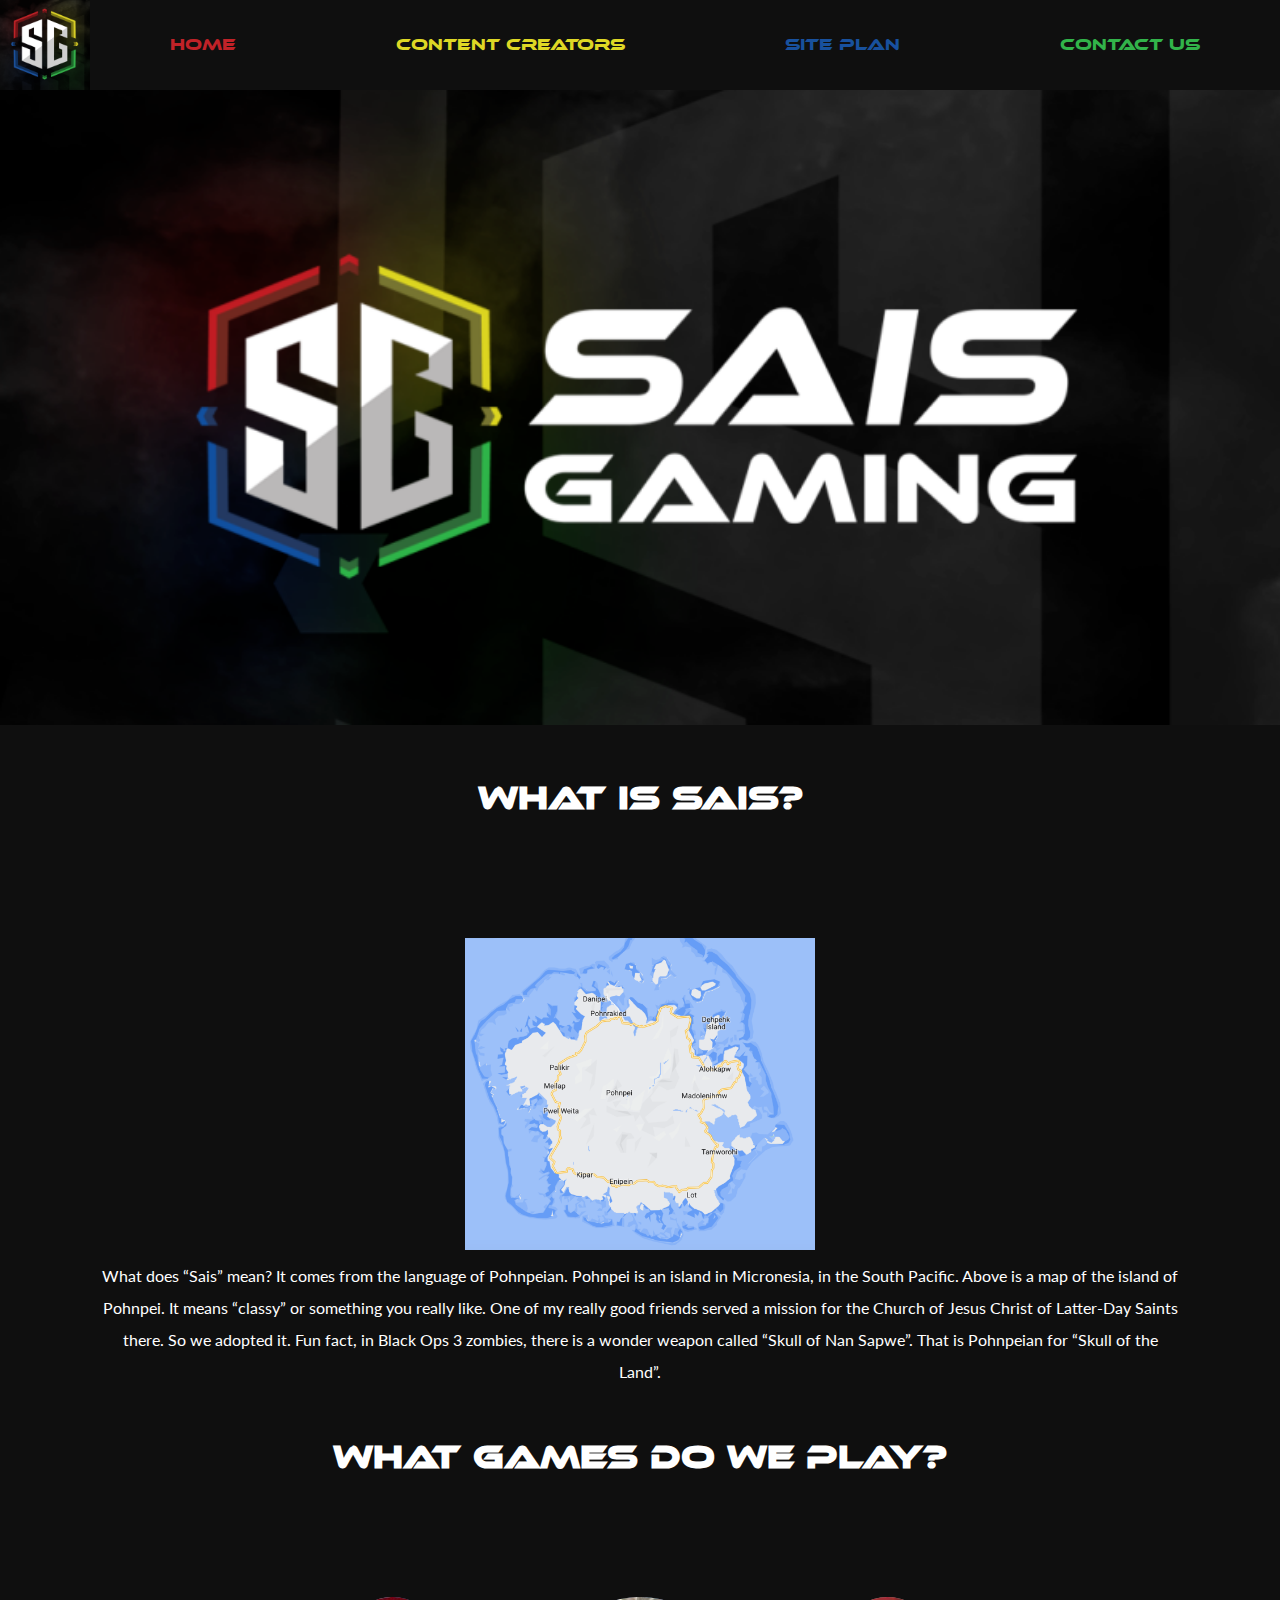
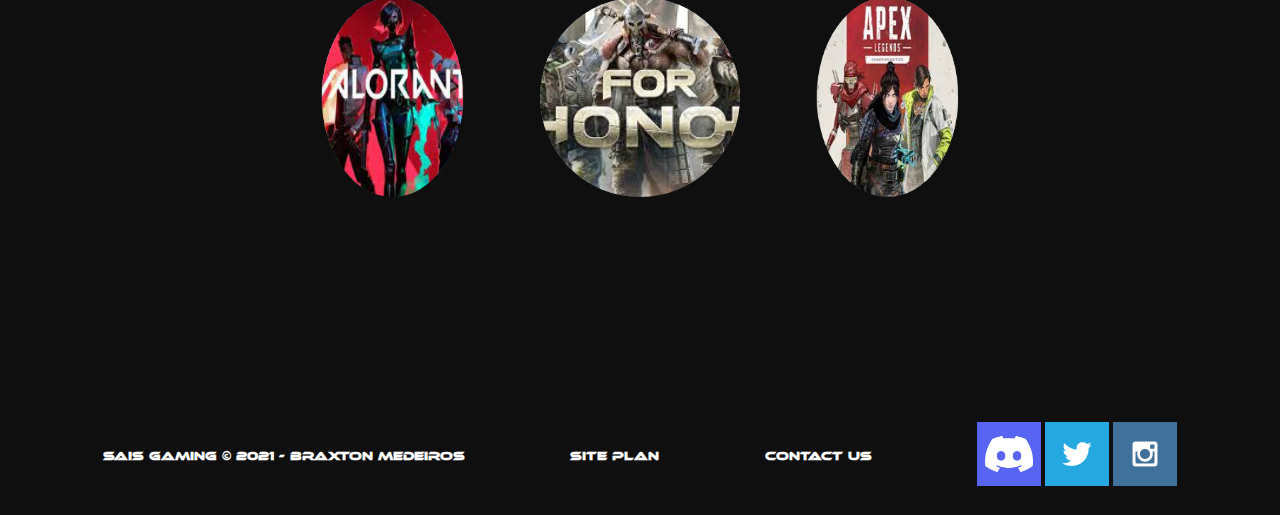
<file: saisgaming/index.html>
<!DOCTYPE html>
<html lang="en">
<head>
    <meta charset="UTF-8">
    <meta http-equiv="X-UA-Compatible" content="IE=edge">
    <meta name="viewport" content="width=device-width, initial-scale=1.0">
    <title>Sais Gaming | Home</title>
    <link rel="stylesheet" href="styles/style.css">
</head>
<body>
    <div id="content">
        <header>
            <a id="logo_link" href="index.html">
                <img src="images/saislogo.png" alt="Sais Logo" class="logo">
            </a>
            <nav>
                <a href="index.html" id="homelink">Home</a>
                <a href="content.html" id="contentlink">Content Creators</a>
                <a href="site-plan.html" id="siteplanlink">Site Plan</a>
                <a href="contactus.html" id="contactlink">Contact Us</a>
            </nav>
        </header>
        <div id="hero">
            <div>
                <img src="images/Sais hero.png" alt="Sais Big img" id="hero-Sais">
            </div>
        </div>
        <main>
            <h1>What is Sais?</h1>
            <img src="images/Pohnpei.png" alt="Pohnpei" id="img_pohn">
            <div id="saisp">
                <p>What does “Sais” mean? It comes from the language of Pohnpeian. Pohnpei is an island in Micronesia, in the South Pacific. Above is a map of the island of Pohnpei. It means “classy” or something you really like. One of my really good friends served a mission for the Church of Jesus Christ of Latter-Day Saints there. So we adopted it. Fun fact, in Black Ops 3 zombies, there is a wonder weapon called “Skull of Nan Sapwe”. That is Pohnpeian for “Skull of the Land”.</p>
            </div>
                <h1>What games do we play?</h1>
            <div class="slider">
                <span style="--i:1;"> <img src="images/Apex_Legends.jpeg" alt="Apex"></span>
                <span style="--i:2;"> <img src="images/Elden_Ring.jpeg" alt="Elder Ring"></span>
                <span style="--i:3;"> <img src="images/Escape_From_Tarkov.jpeg" alt="Escape"></span>
                <span style="--i:4;"> <img src="images/League_of_Legends.jpeg" alt="League"></span>
                <span style="--i:5;"> <img src="images/minecraft.jpeg" alt="Minecraft"></span>
                <span style="--i:6;"> <img src="images/Rocket_League.jpeg" alt="Rocket"></span>
                <span style="--i:7;"> <img src="images/Valorant.jpeg" alt="Valorant"></span>
                <span style="--i:8;"> <img src="images/For_Honor.jpeg" alt="For For_Honor"></span>
            </div>
        </main>
        <footer>
            <h3>Sais Gaming &copy; 2021 - Braxton Medeiros</h3>
            <h3><a href="site-plan.html">Site Plan</a></h3>
            <h3><a href="contactus.html">Contact Us</a></h3>
            <div class="social">
                <a href="https://discord.gg/vUtPmQS
                " target="_blank">
                    <img src="images/Discord.png" alt="discord icon" id="discord">
                </a>
                <a href="https://twitter.com/SaisGaming" target="_blank">
                    <img src="images/twitter.png" alt="twitter icon">
                </a>
                <a href="https://www.instagram.com/saisgamingslc/?hl=en" target="_blank">
                    <img src="images/instagram.png" alt="instagram icon">
                </a>
            </div>
        </footer>
    </div>
</body>
</html>
</file>
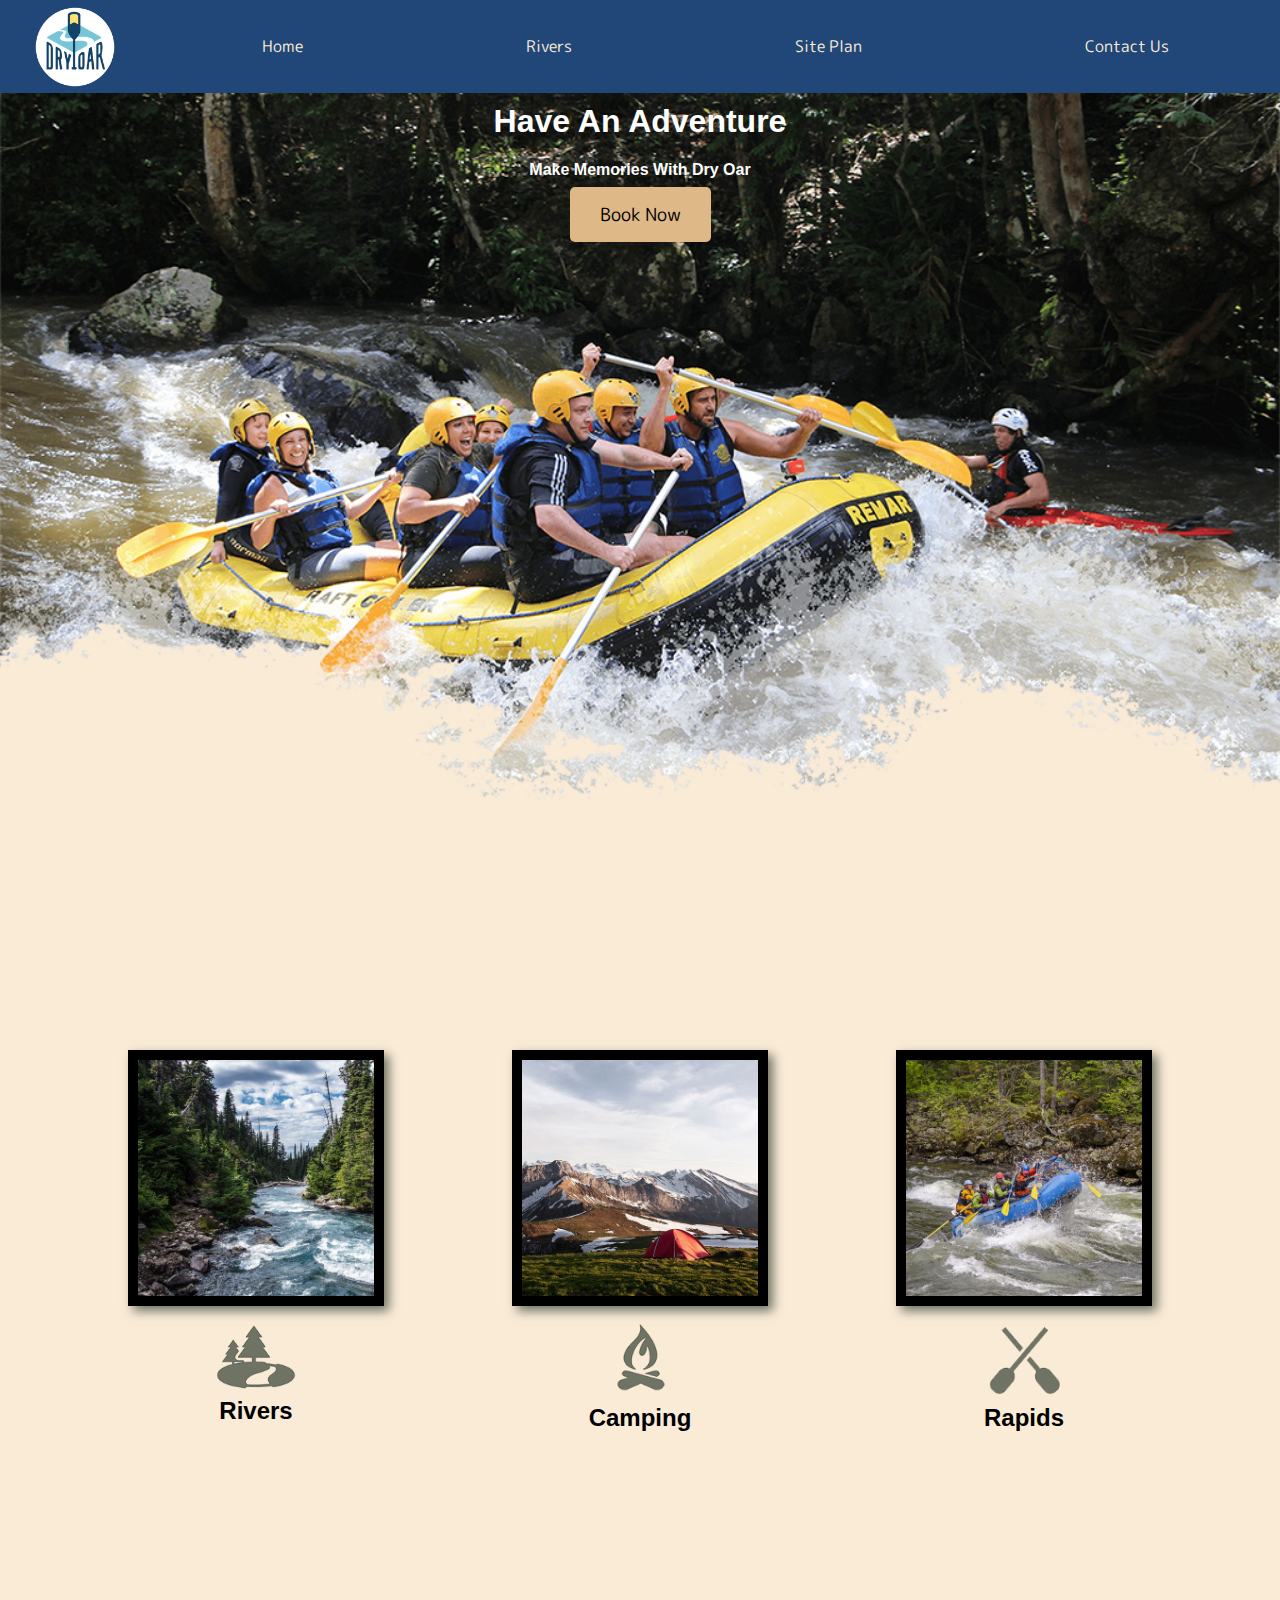
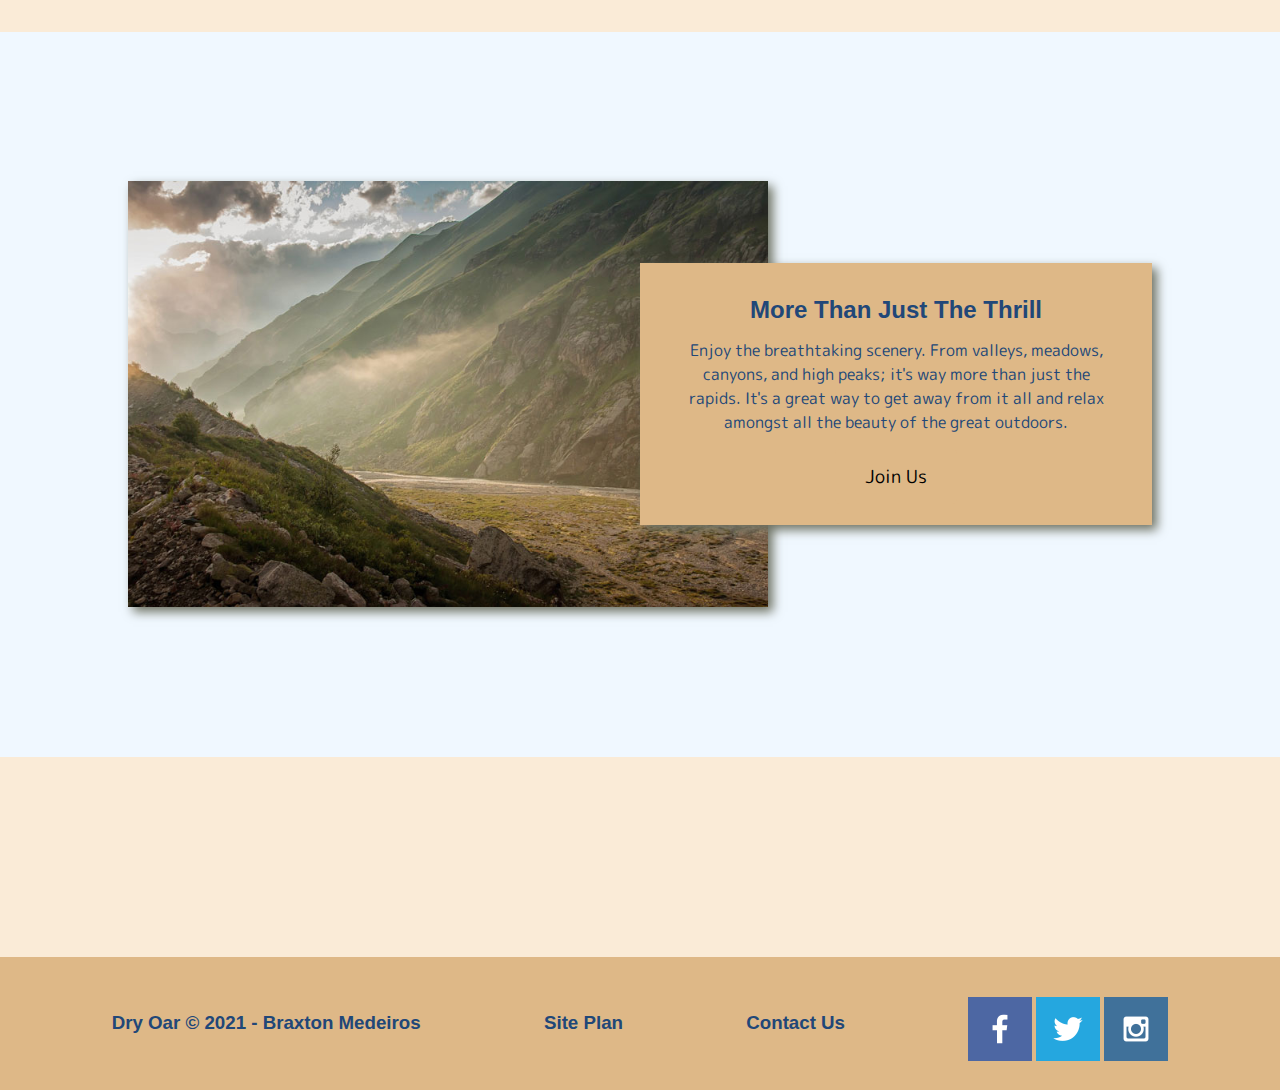
<file: wwr/index.html>
<!DOCTYPE html>
<html lang="en">
<head>
    <meta charset="UTF-8">
    <meta http-equiv="X-UA-Compatible" content="IE=edge">
    <meta name="viewport" content="width=device-width, initial-scale=1.0">
    <title>Whitewater Rafting | Dry Oar Boating | Home</title>
    <link rel="stylesheet" href="styles/style.css">
</head>
<body>
    <div id="content">
    <header>
        <a id="logo_link" href="index.html">
            <img src="images/logo.png" alt="Dry Oar Logo" class="logo">
        </a>
        <nav>
            <a href="index.html">Home</a>
            <a href="rivers.html">Rivers</a>
            <a href="site-plan-rafting.html">Site Plan</a>
            <a href="contactus.html">Contact Us</a>
        </nav>
    </header>
    <div id="hero">
        <div id="hero-box">
            <img id="hero-img" src="images/hero.png" alt="People Enjoying Rafting">
        </div>
        <section id="hero-msg">
            <h1 class="home-title">Have An Adventure</h1>
            <h4>Make Memories With Dry Oar</h4>
            <div class="button-box">
                <a class="book" href="contact.html">Book Now</a>
            </div>
        </section>
    </div>
    <main class="home-grid">
        <section class="river-card">
            <img class="card-img" src="images/rivers.jpeg" alt="river in forest">
            <img class="icon" src="images/river_icon.png" alt="river icon">
            <h2>Rivers</h2>
        </section>
        <section class="camping-card">
            <img class="card-img" src="images/camping.jpeg" alt="tent in mountains">
            <img class="icon" src="images/fire_icon.png" alt="fire icon">
            <h2>Camping</h2>
        </section>
        <section class="rapids-card">
            <img class="card-img" src="images/rapids.jpeg" alt="rafting boat">
            <img class="icon" src="images/oars.png" alt="oars icon">
            <h2>Rapids</h2>
        </section>
        <div id="background"></div>
        <img class="mountains" src="images/mountains.jpeg" alt="Misty mountains">
        <section class="msg">
            <h2>More Than Just The Thrill</h2>
            <p>Enjoy the breathtaking scenery. From valleys, meadows, canyons, and high peaks; it's way more than just the rapids. It's a great way to get away from it all and relax amongst all the beauty of the great outdoors.</p>
            <a class="join" href="rivers.html">Join Us</a>
        </section>
    </main>
    <footer>
        <h3>Dry Oar &copy; 2021 - Braxton Medeiros</h3>
        <h3><a href="site-plan-rafting.html">Site Plan</a></h3>
        <h3><a href="contactus.html">Contact Us</a></h3>
        <div class="social">
            <a href="https://facebook.com" target="_blank">
                <img src="images/facebook.png" alt="fb icon">
            </a>
            <a href="https://twitter.com" target="_blank">
                <img src="images/twitter.png" alt="twitter icon">
            </a>
            <a href="https://instagram.com" target="_blank">
                <img src="images/instagram.png" alt="instagram icon">
            </a>
        </div>
    </footer>
    </div>
</body>
</html>
</file>
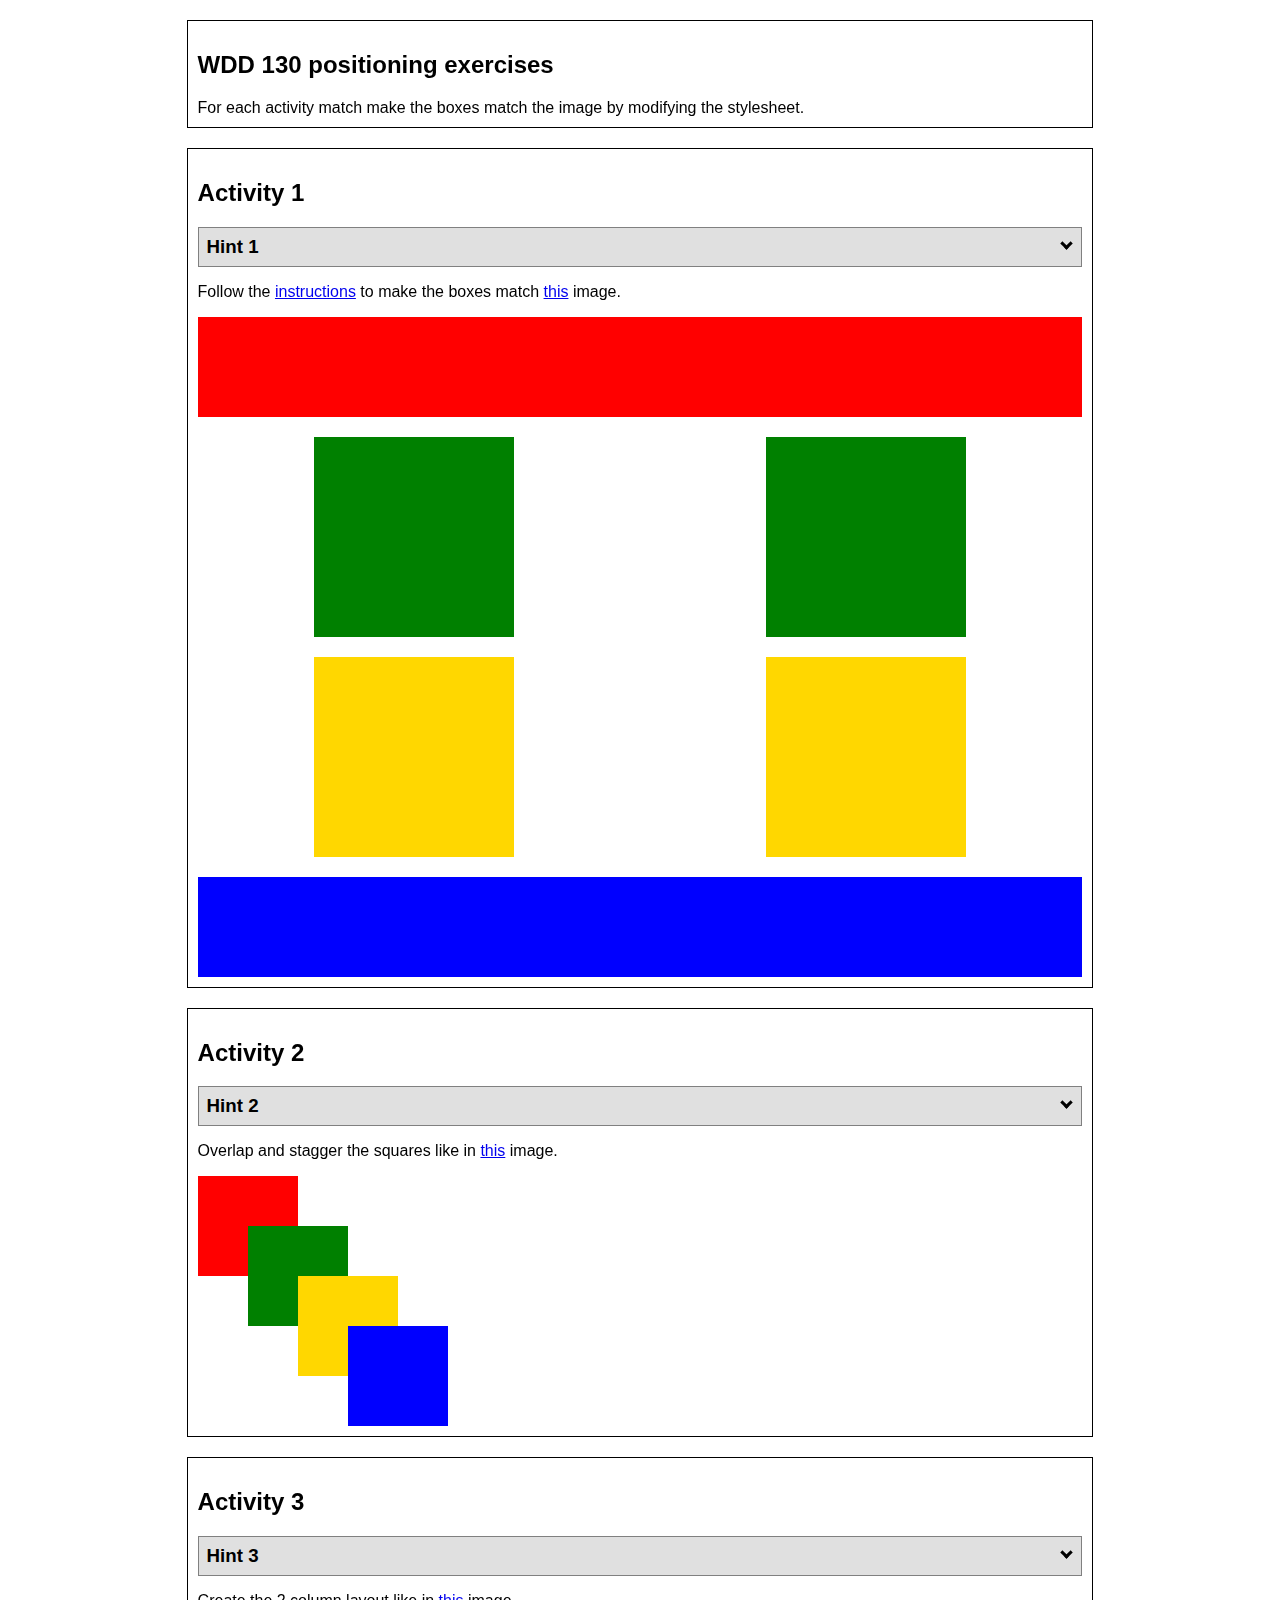
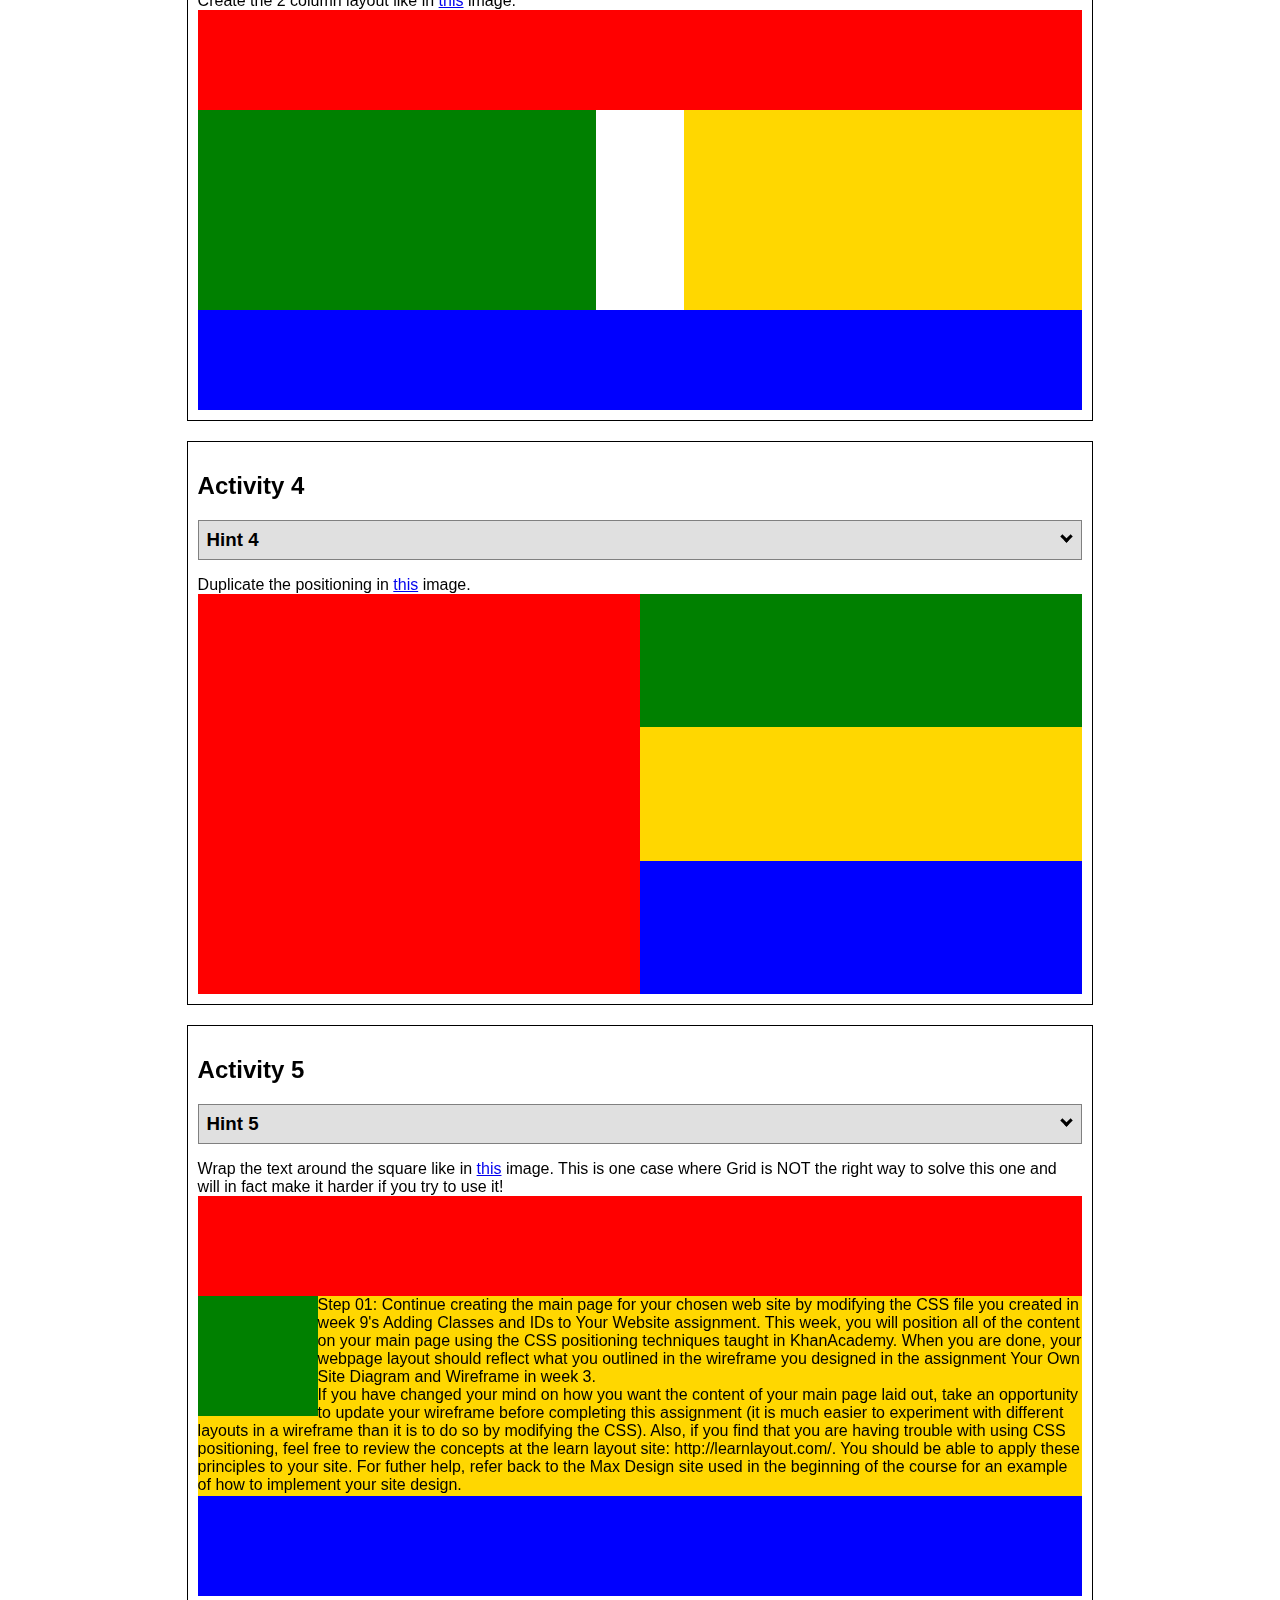
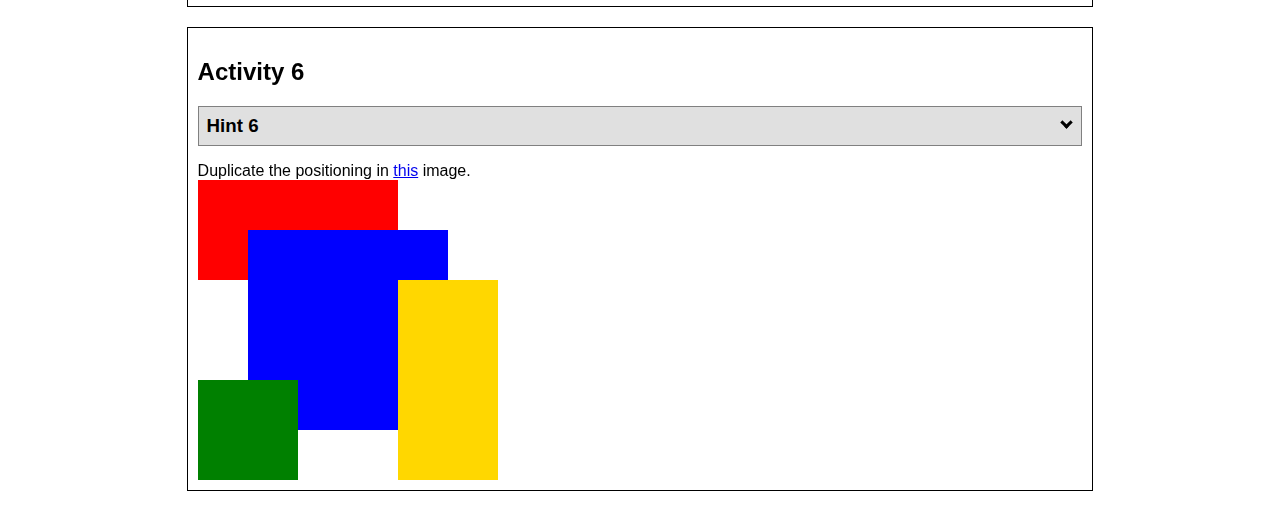
<file: positioning.html>
<!DOCTYPE html>
<html lang="en">
  <head>
    <!-- HTML - Name: positioning.html -->
    <title>Positioning Activity</title>
    <link rel="stylesheet" type="text/css" href="positionstyles.css" />
  </head>
  <body>
    <div class="activity">
      <h2>WDD 130 positioning exercises</h2>
      For each activity match make the boxes match the image by modifying the stylesheet.</div>
    <div class="activity">
      <h2>Activity 1</h2>
      <section class="hint"><input type="checkbox" ><i></i> <h3>Hint 1</h3><div><p>Check out the <a href="https://byui-wdd.github.io/wdd130/activities/w06-css-positioning.html" target="_blank">activity instructions</a> in Ilearn!</p></div></section>
      <p>Follow the <a href="https://byui-wdd.github.io/wdd130/activities/w06-css-positioning.html" target="_blank">instructions</a> to make the boxes match  <a href="https://byui-wdd.github.io/wdd130/images/example1.png" target="_blank">this</a> image.</p>
      <div class="content1" >
        <div class="red1" ></div>
        <div class="green1" ></div>
        <div class="green1" ></div>
        <div class="yellow1"></div>
        <div class="yellow1"></div>
        <div class="blue1"></div>
      </div>
    </div>
    <div class="activity">
      <h2>Activity 2</h2>
      <section class="hint"><input type="checkbox" > <h3>Hint 2</h3><i></i><div><p>Remember that the best way to shift elements around slightly on the page is with Margins.  You could also use Grid.  Either would work for this. If you choose margin, you can use a <em>negative</em> margin. (ie margin-top: -20px;)</p><h4>Properties used:</h4><ul><li>margin-top, margin-left</li><li>...or...</li><li>grid-template-columns: 50px 50px 50px 50px 50px </li></ul></div></section>
      <p>Overlap and stagger the squares like in <a href="https://byui-wdd.github.io/wdd130/images/example2.png" target="_blank">this</a> image.</p>
      <div class="content2" >
        <div class="red2" ></div>
        <div class="green2" ></div>
        <div class="yellow2"></div>
        <div class="blue2"></div>
      </div>
    </div>
    <div class="activity">
      <h2>Activity 3</h2>
      <section class="hint"><input type="checkbox" > <h3>Hint 3</h3><i></i><div><p>This one is going to be best solved with CSS Grid. Remember to make the boxes the right width first...then start moving them around. </p><h4>Properties used:</h4><ul><li>display:grid;</li><li>grid-template-columns:</li><li>grid-column-gap:</li>
        <li>grid-column:</li>  </ul></div></section>
      Create the 2 column layout like in <a href="https://byui-wdd.github.io/wdd130/images/example3.png" target="_blank">this</a>  image.
      <div class="content3" >
        <div class="red3" ></div>
        <div class="green3" ></div>
        <div class="yellow3"></div>
        <div class="blue3"></div>
      </div>
    </div>
    <div class="activity">
      <h2>Activity 4</h2>
      <section class="hint"><input type="checkbox" > <h3>Hint 4</h3><i></i><div><p>For the others we have been primarily concerned with width. For this one you will need to adjust height as well. </p><h4>Properties used:</h4><ul><li>display:grid;</li><li>grid-template-columns:</li><li>grid-row:</li></ul></div></section>
      Duplicate the positioning in <a href="https://byui-wdd.github.io/wdd130/images/example4.png" target="_blank">this</a> image. 
      <div class="content4" >
        <div class="red4" ></div>
        <div class="green4" ></div>
        <div class="yellow4"></div>
        <div class="blue4"></div>
      </div>
    </div>

    <div class="activity">
      <h2>Activity 5</h2>
      <section class="hint"><input type="checkbox" > <h3>Hint 5</h3><i></i><div><p>Grid is <strong>not</strong> the right way to do this.  In fact there is only one way to really do that...and that is with float. Remember that we float the thing we want the text to wrap around.  Also remember to start by making all the shapes the right size and shape.</p><h4>Properties used:</h4><ul><li>float: left;</li></ul></div></section>
      Wrap the text around the square like in <a href="https://byui-wdd.github.io/wdd130/images/example5.png" target="_blank">this</a> image. This is one case where Grid is NOT the right way to solve this one and will in fact make it harder if you try to use it!
      <div class="content5" >
        <div class="red5" ></div>
        <div class="green5" ></div>
        <div class="yellow5">Step 01: Continue creating the main page for your chosen web site by modifying the CSS file you created in week 9's Adding Classes and IDs to Your Website assignment. This week, you will position all of the content on your main page using the CSS positioning techniques taught in KhanAcademy. When you are done, your webpage layout should reflect what you outlined in the wireframe you designed in the assignment Your Own Site Diagram and Wireframe in week 3. <br />
          If you have changed your mind on how you want the content of your main page laid out, take an opportunity to update your wireframe before completing this assignment (it is much easier to experiment with different layouts in a wireframe than it is to do so by modifying the CSS). Also, if you find that you are having trouble with using CSS positioning, feel free to review the concepts at the learn layout site: http://learnlayout.com/. You should be able to apply these principles to your site. For futher help, refer back to the Max Design site used in the beginning of the course for an example of how to implement your site design.</div>
        <div class="blue5"></div>
      </div>
    </div>
    <div class="activity">
      <h2>Activity 6</h2>
      <section class="hint"><input type="checkbox" > <h3>Hint 6</h3><i></i><div><p>This one is all about visualizing the grid behind the layout. If you are having a hard time doing that first: all the sizes are even multiples of 100, and second here is another example with the lines drawn: <a href="https://byui-wdd.github.io/wdd130/images/example6-hint.png" target="_blank">example 6 with lines</a>. For this one you will find it easiest if you use px for the column width. You can also use <kbd>z-index</kbd> to control the element layering.    </p><h4>Properties used:</h4><ul><li>display:grid;</li><li>grid-template-columns:</li><li>grid-column:</li><li>grid-row:</li><li><a href="https://www.w3schools.com/cssref/pr_pos_z-index.asp" target="_blank">z-index:</a></li></ul></div></section>
      Duplicate the positioning in <a href="https://byui-wdd.github.io/wdd130/images/example6.png" target="_blank">this</a> image.
      <div class="content6" >
        <div class="red6" ></div>
        <div class="green6" ></div>
        <div class="yellow6"></div>
        <div class="blue6"></div>
      </div>
    </div>
  </body>
</html>
</file>
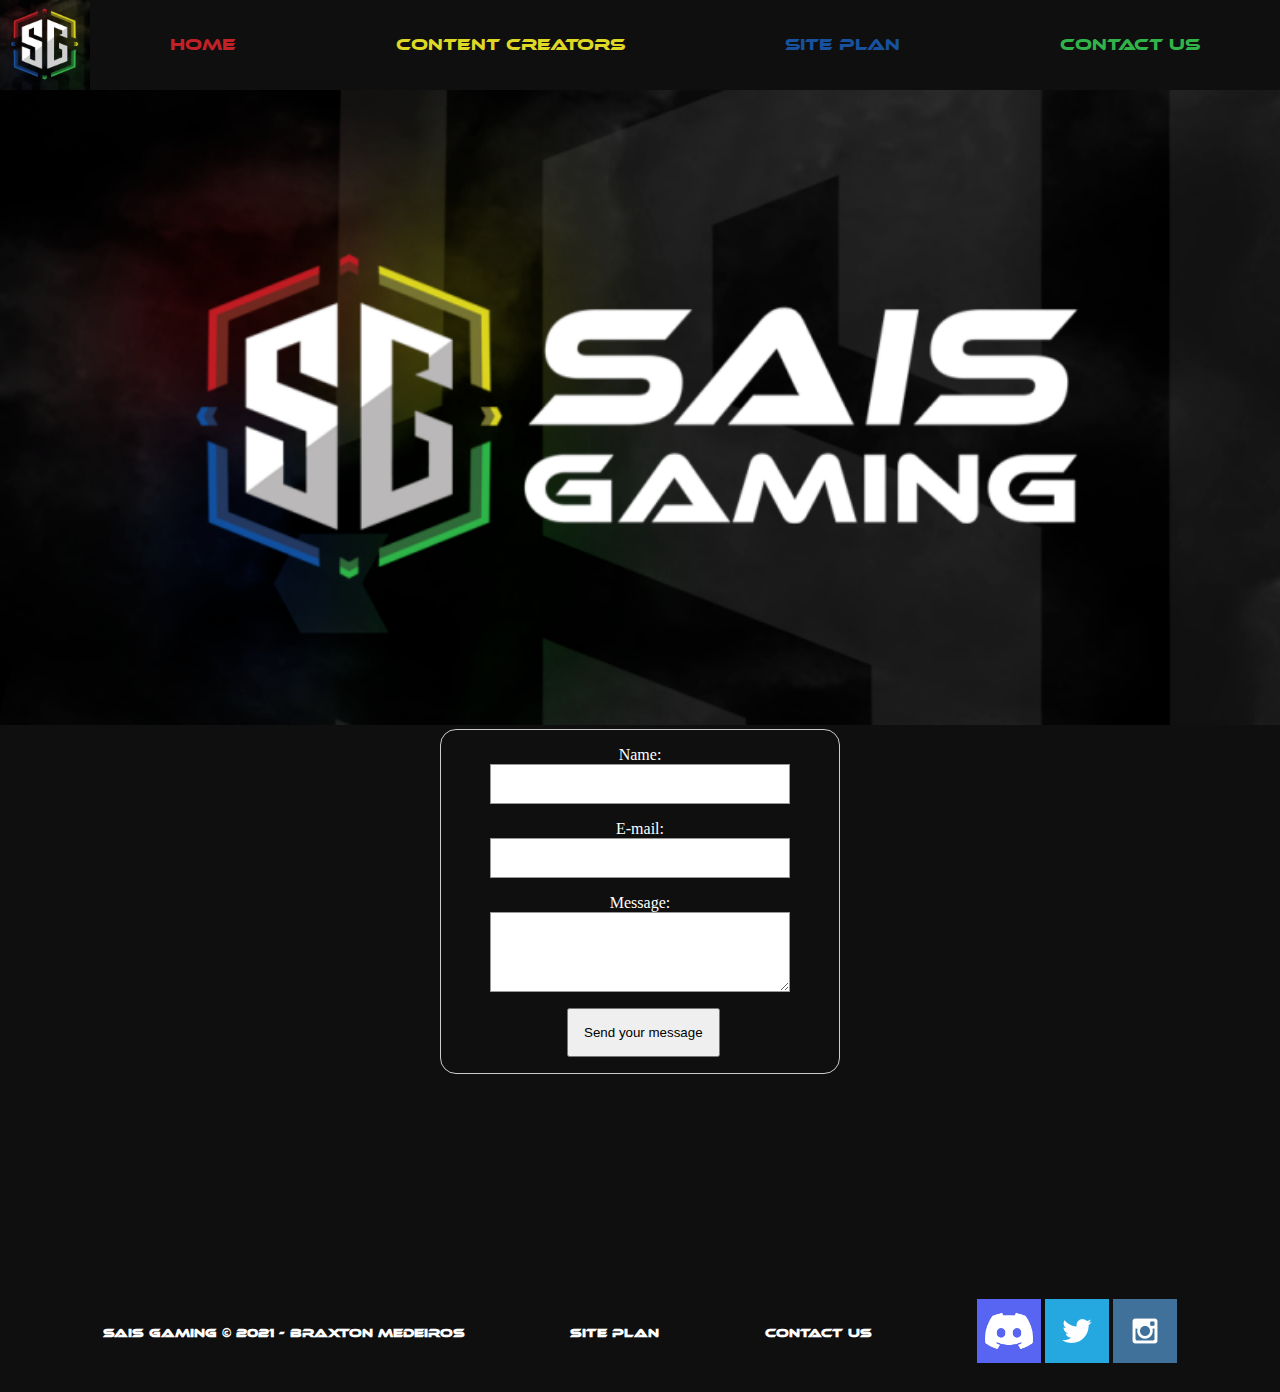
<file: saisgaming/contactus.html>
<!DOCTYPE html>
<html lang="en">
<head>
    <meta charset="UTF-8">
    <meta http-equiv="X-UA-Compatible" content="IE=edge">
    <meta name="viewport" content="width=device-width, initial-scale=1.0">
    <title>Sais Contact page</title>
    <link rel="stylesheet" href="styles/style.css">
    <style>
        form {
        /* Center the form on the page */
        margin: 0 auto;
        width: 400px;
        /* Form outline */
        padding: 1em;
        border: 1px solid #CCC;
        border-radius: 1em;
        }

        ul {
        list-style: none;
        padding: 0;
        margin: 0;
        }

        form li + li {
        margin-top: 1em;
        }

        label {
        /* Uniform size & alignment */
        display: inline-block;
        width: 90px;
        }

        input,
        textarea {
        /* To make sure that all text fields have the same font settings
            By default, textareas have a monospace font */
        font: 1em sans-serif;

        /* Uniform text field size */
        width: 300px;
        box-sizing: border-box;

        /* Match form field borders */
        border: 1px solid #999;
        }

        input:focus,
        textarea:focus {
        /* Additional highlight for focused elements */
        border-color: #000;
        }

        textarea {
        /* Align multiline text fields with their labels */
        vertical-align: top;

        /* Provide space to type some text */
        height: 5em;
        }
        button {
        /* This extra margin represent roughly the same space as the space
            between the labels and their text fields */
        margin-left: .5em;
        }
        #feedback {
            background-color: antiquewhite;
            position: absolute;
            top: 0;
            left: 0;
            right: 0;
            padding: .5em;
            /* make this element invisible until we are ready for it */
            display: none;       
        }
        .moveDown {
            margin-top: 3em;
        }
    </style>
</head>
<body>
    <div id="content">
        <header>
            <a id="logo_link" href="index.html">
                <img src="images/saislogo.png" alt="Sais Logo" class="logo">
            </a>
            <nav>
                <a href="index.html" id="homelink">Home</a>
                <a href="content.html" id="contentlink">Content Creators</a>
                <a href="site-plan.html" id="siteplanlink">Site Plan</a>
                <a href="contactus.html" id="contactlink">Contact Us</a>
            </nav>
        </header>
        <div id="hero">
            <div>
                <img src="images/Sais hero.png" alt="Sais Big img" id="hero-Sais">
            </div>
        </div>
    <main>
        <div id="feedback"></div>
        <form action="/my-handling-form-page" method="post">
            <ul>
                <li>
                  <label for="name">Name:</label>
                  <input type="text" id="name" name="user_name">
                </li>
                <li>
                  <label for="mail">E-mail:</label>
                  <input type="email" id="mail" name="user_email">
                </li>
                <li>
                  <label for="msg">Message:</label>
                  <textarea id="msg" name="user_message"></textarea>
                </li>
                <li class="button">
                    <button type="submit">Send your message</button>
                  </li>
               </ul>
        </form>
    </main>
    <footer>
        <h3>Sais Gaming &copy; 2021 - Braxton Medeiros</h3>
        <h3><a href="site-plan.html">Site Plan</a></h3>
        <h3><a href="contactus.html">Contact Us</a></h3>
        <div class="social">
            <a href="https://discord.gg/vUtPmQS
            " target="_blank">
                <img src="images/Discord.png" alt="discord icon" id="discord">
            </a>
            <a href="https://twitter.com/SaisGaming" target="_blank">
                <img src="images/twitter.png" alt="twitter icon">
            </a>
            <a href="https://www.instagram.com/saisgamingslc/?hl=en" target="_blank">
                <img src="images/instagram.png" alt="instagram icon">
            </a>
        </div>
    </footer>
    </div>
    <script>
        // get the feedback div element so we can do something with it.
        const feedbackElement = document.getElementById('feedback');
        // get the form so we can read what was entered in it.
        const formElement = document.forms[0];
        // add a 'listener' to wait for a submission of our form. When that happens run the code below.
        formElement.addEventListener('submit', function(e) {
            // stop the form from doing the default action.
            e.preventDefault();
            // set the contents of our feedback element to a message letting the user know the form was submitted successfully. Notice that we pull the name that was entered in the form to personalize the message!
            feedbackElement.innerHTML = 'Hello '+ formElement.user_name.value +'! Thank you for your message. We will get back with you as soon as possible!';
            // make the feedback element visible.
            feedbackElement.style.display = "block";
            // add a class to move everything down so our message doesn't cover it.
            document.body.classList.toggle('moveDown');
        });
    </script>
</body>
</html>
</file>
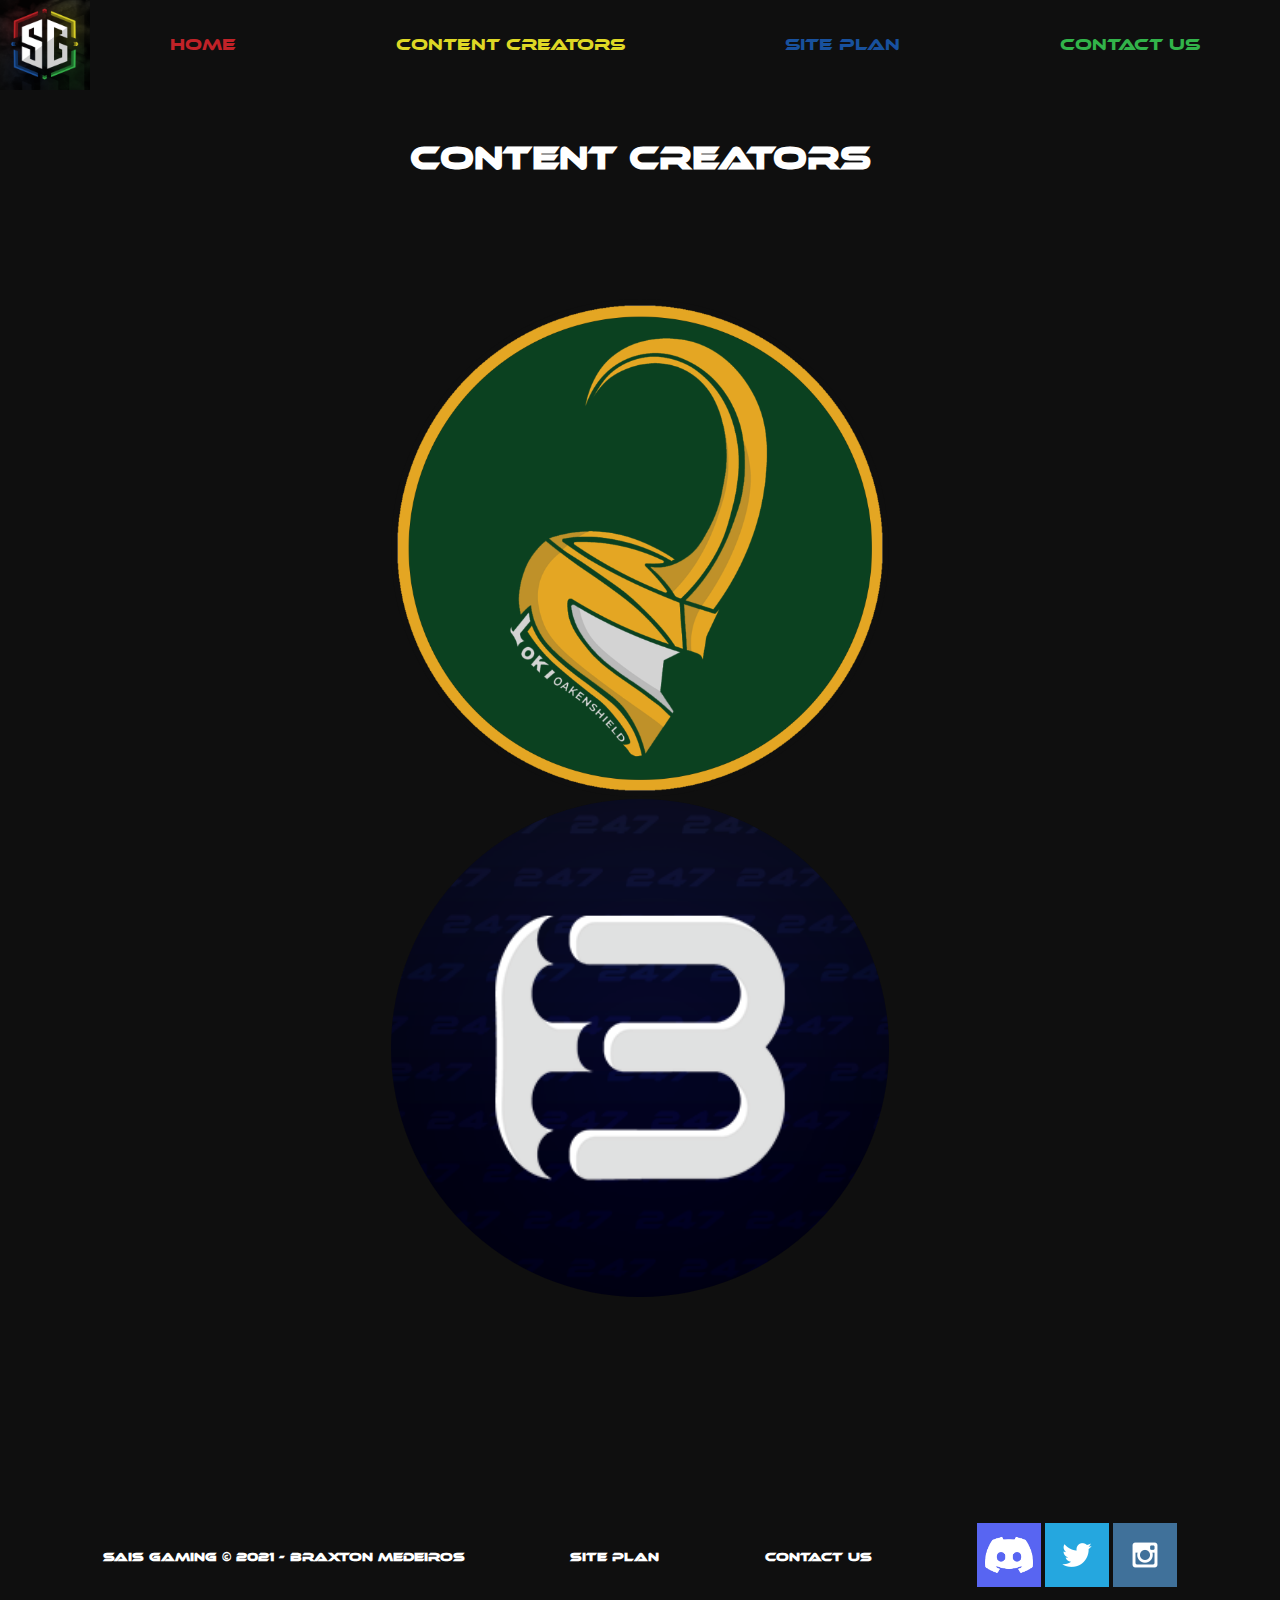
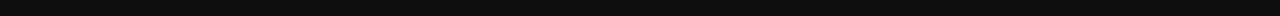
<file: saisgaming/content.html>
<!DOCTYPE html>
<html lang="en">
<head>
    <meta charset="UTF-8">
    <meta http-equiv="X-UA-Compatible" content="IE=edge">
    <meta name="viewport" content="width=device-width, initial-scale=1.0">
    <title>Sais Gaming | Home</title>
    <link rel="stylesheet" href="styles/style.css">
</head>
<body>
    <div id="content">
        <header>
            <a id="logo_link" href="index.html">
                <img src="images/saislogo.png" alt="Sais Logo" class="logo">
            </a>
            <nav>
                <a href="index.html" id="homelink">Home</a>
                <a href="content.html" id="contentlink">Content Creators</a>
                <a href="site-plan.html" id="siteplanlink">Site Plan</a>
                <a href="contactus.html" id="contactlink">Contact Us</a>
            </nav>
        </header>
        <h1>Content Creators</h1>
        <div class="flip-card">
            <div class="flip-card-inner">
              <div class="flip-card-front">
                <img src="images/Loki_Logo.png" alt="Loki" class="img">
              </div>
              <div class="flip-card-back">
                <h1>LokiOakenshield</h1>
                <p>LokiOakenshield consistently uploads For Honor content to YouTube. He has been playing For Honor for years now. He mains Valkyrie so if you would like to learn how to get better with her, you should check out his Youtube channel! He was raised in Hawaii and can also speak Mandarin. He uploads other games to his channel as well but his main gaming audience is For Honor. Check out his Youtube page below!</p>
                <p><a href="https://www.youtube.com/c/LokiOakenshield" class="lokilink">Link to his Youtube</a></p>
              </div>
            </div>
          </div>
          <div class="flip-card">
            <div class="flip-card-inner">
              <div class="flip-card-front">
                <img src="images/Boomzpic.png" alt="Boomz" class="img">
              </div>
              <div class="flip-card-back">
                <h1>Boomz247</h1>
                <p>Boomz streams mainly Rocket League on Twitch! He is very entertaining and always aims to put on a show. He is very interactive with his chat and is passionate about rocket league. His streams are always a vibe and I promise you will not leave his smile without a smile of your face. His current rank is Grand Champion. Check out his twitch with the link below!</p>
                <p><a href="https://www.twitch.tv/Boomz247" class="boomzlink">Link to his Twitch</a></p>
              </div>
            </div>
          </div>
          <footer>
            <h3>Sais Gaming &copy; 2021 - Braxton Medeiros</h3>
            <h3><a href="site-plan.html">Site Plan</a></h3>
            <h3><a href="contactus.html">Contact Us</a></h3>
            <div class="social">
                <a href="https://discord.gg/vUtPmQS
                " target="_blank">
                    <img src="images/Discord.png" alt="discord icon" id="discord">
                </a>
                <a href="https://twitter.com/SaisGaming" target="_blank">
                    <img src="images/twitter.png" alt="twitter icon">
                </a>
                <a href="https://www.instagram.com/saisgamingslc/?hl=en" target="_blank">
                    <img src="images/instagram.png" alt="instagram icon">
                </a>
            </div>
        </footer>
    </div>
</body>
</html>
</file>
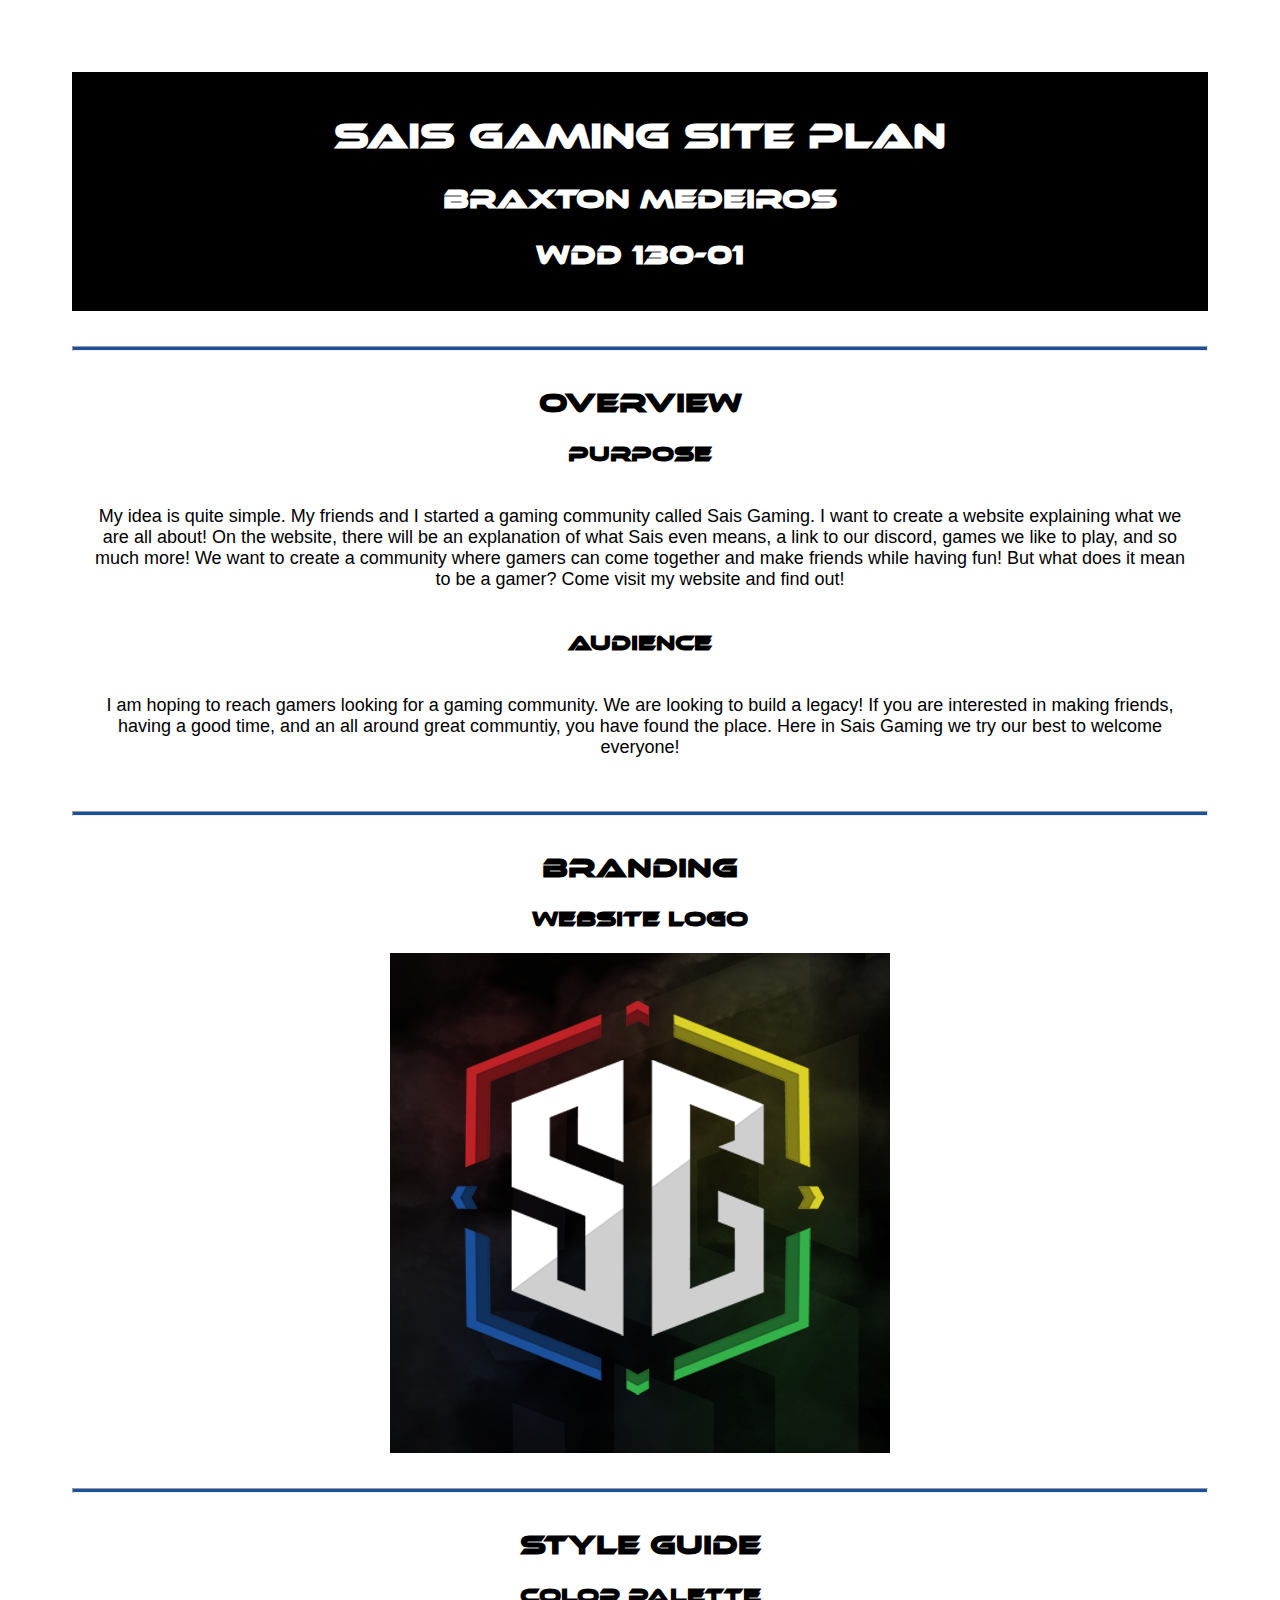
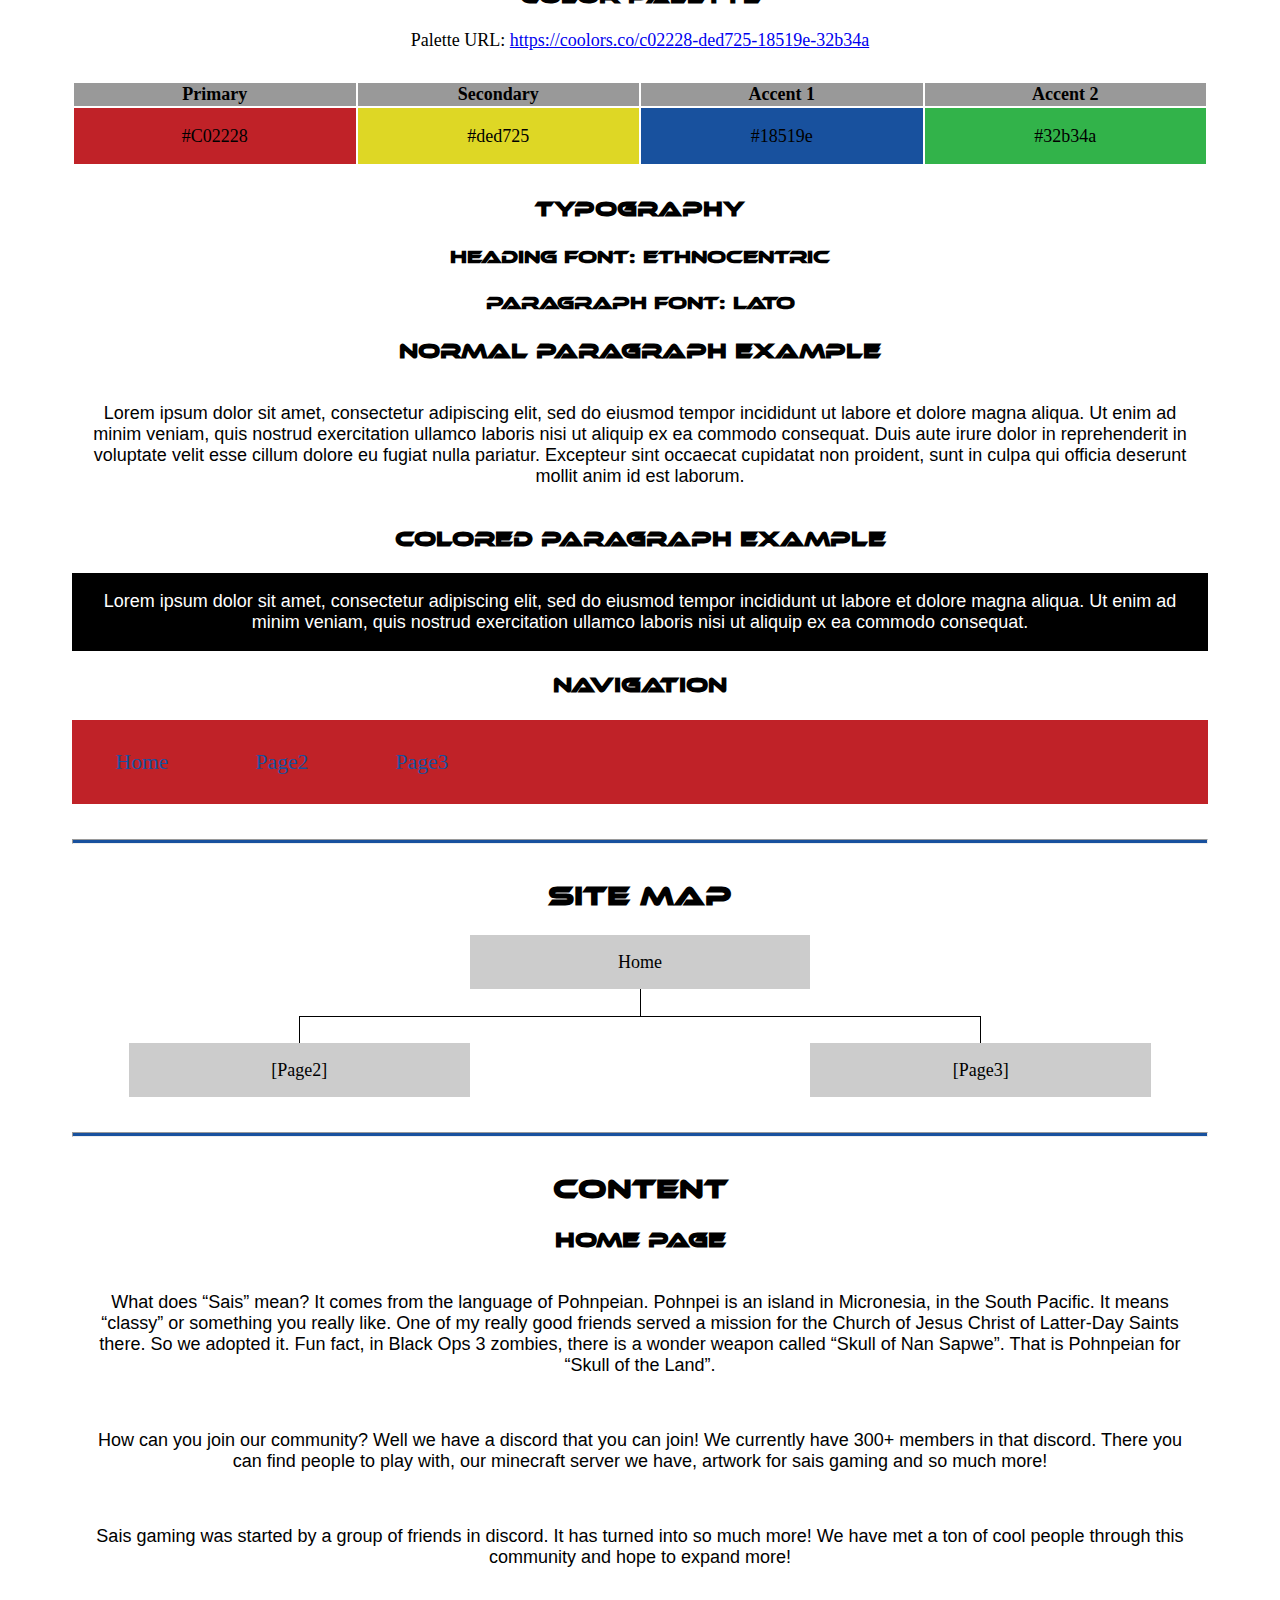
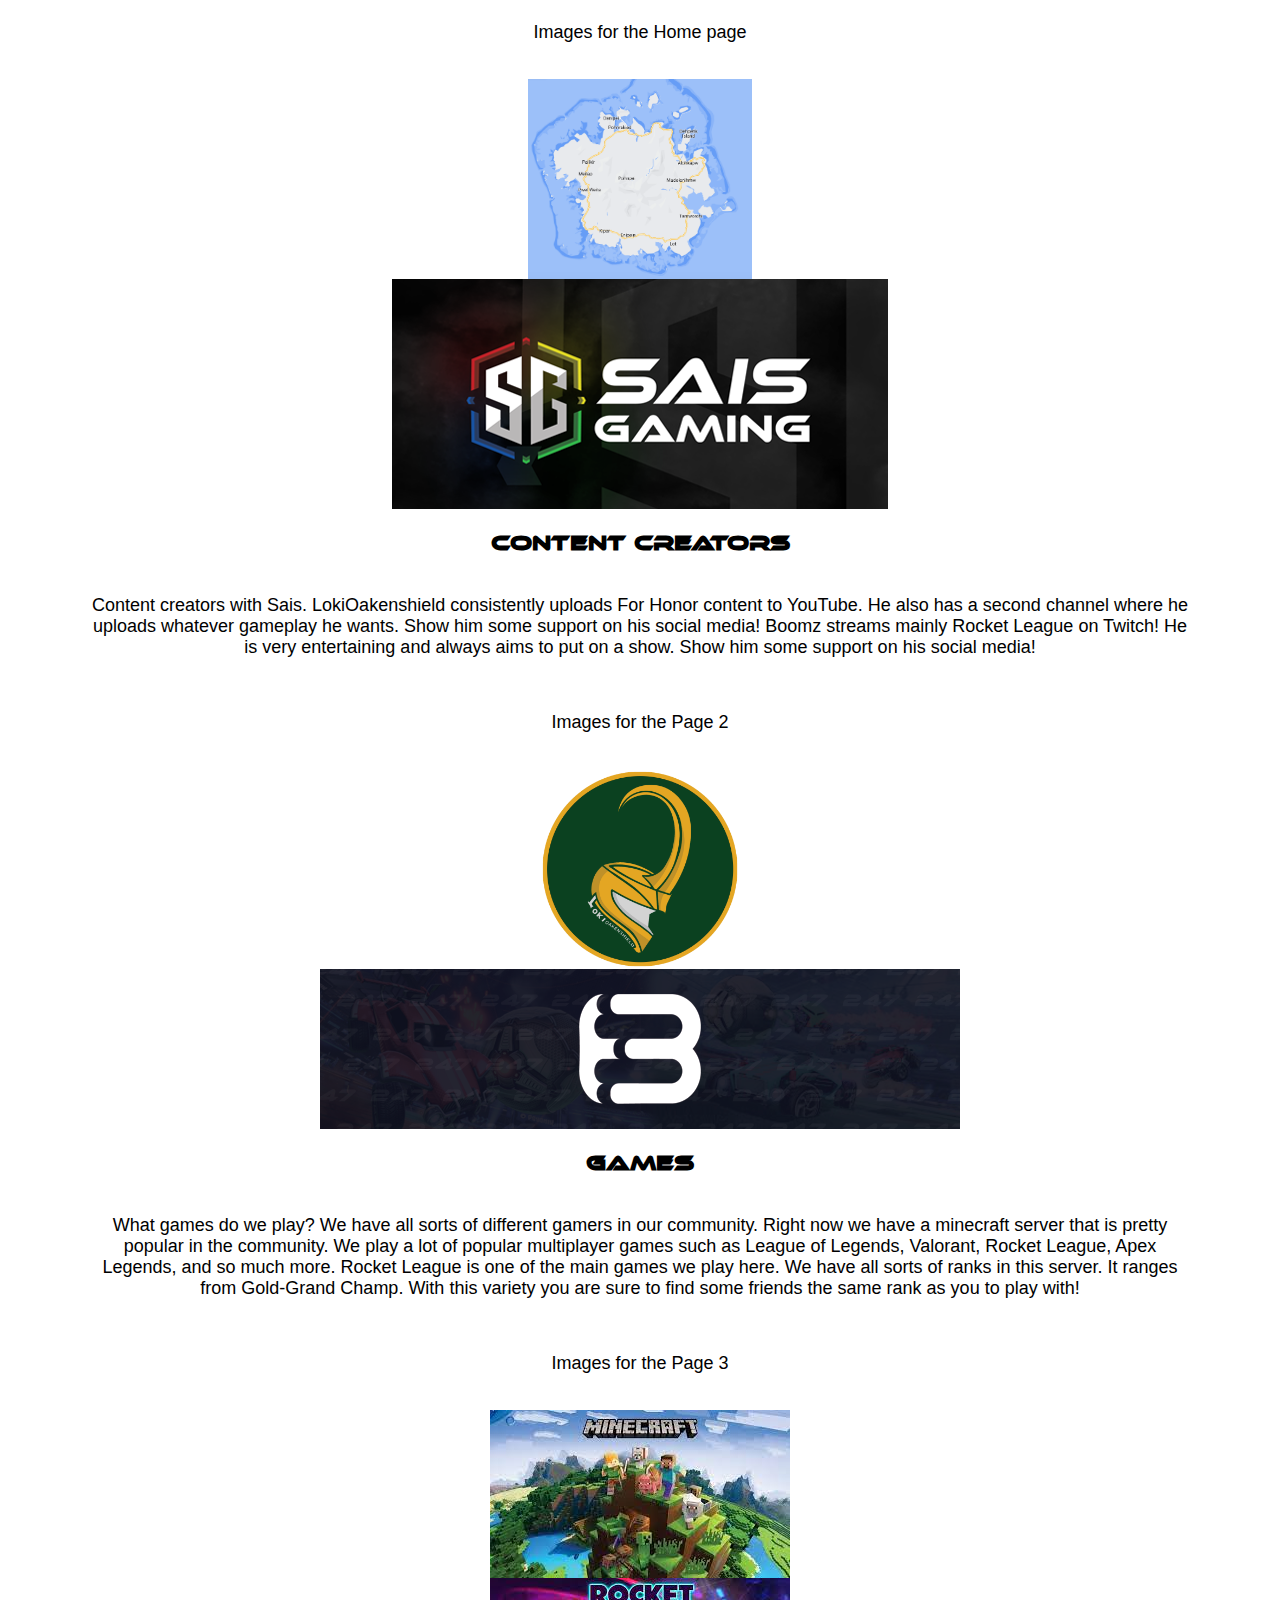
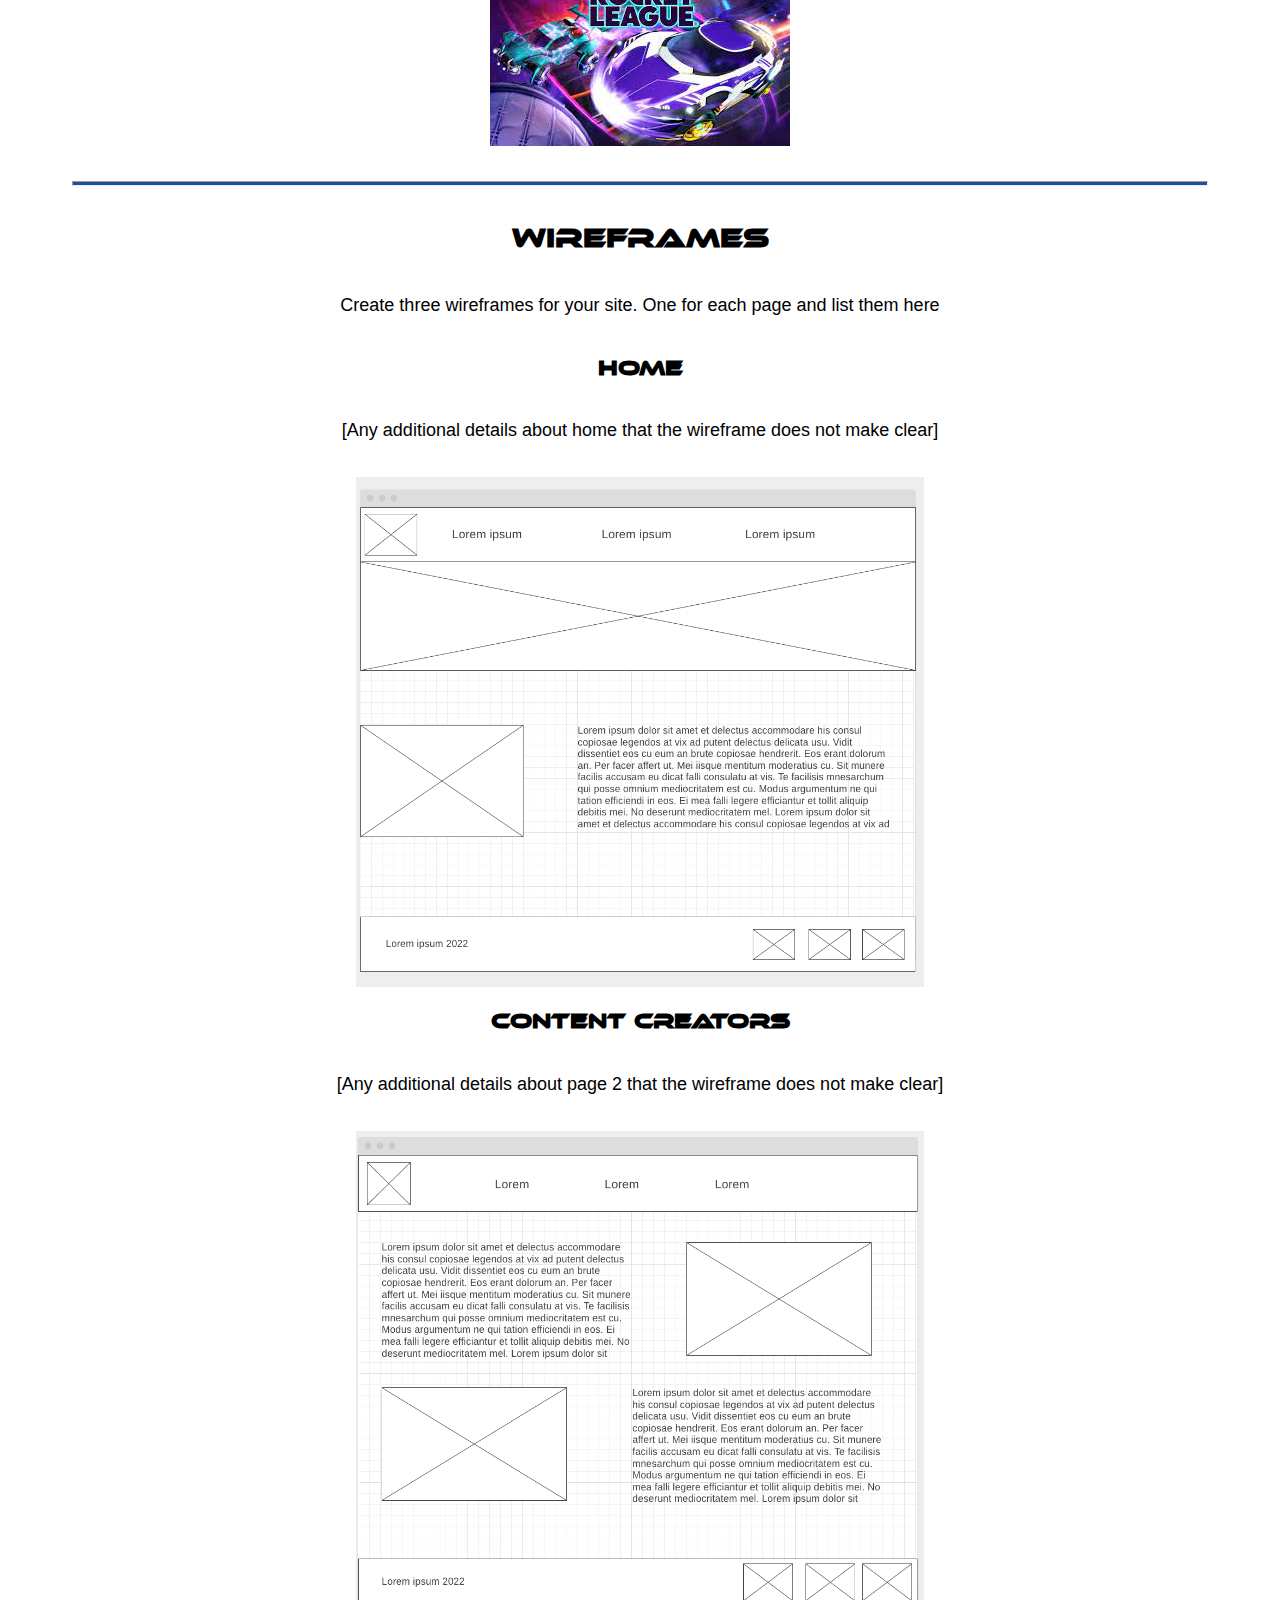
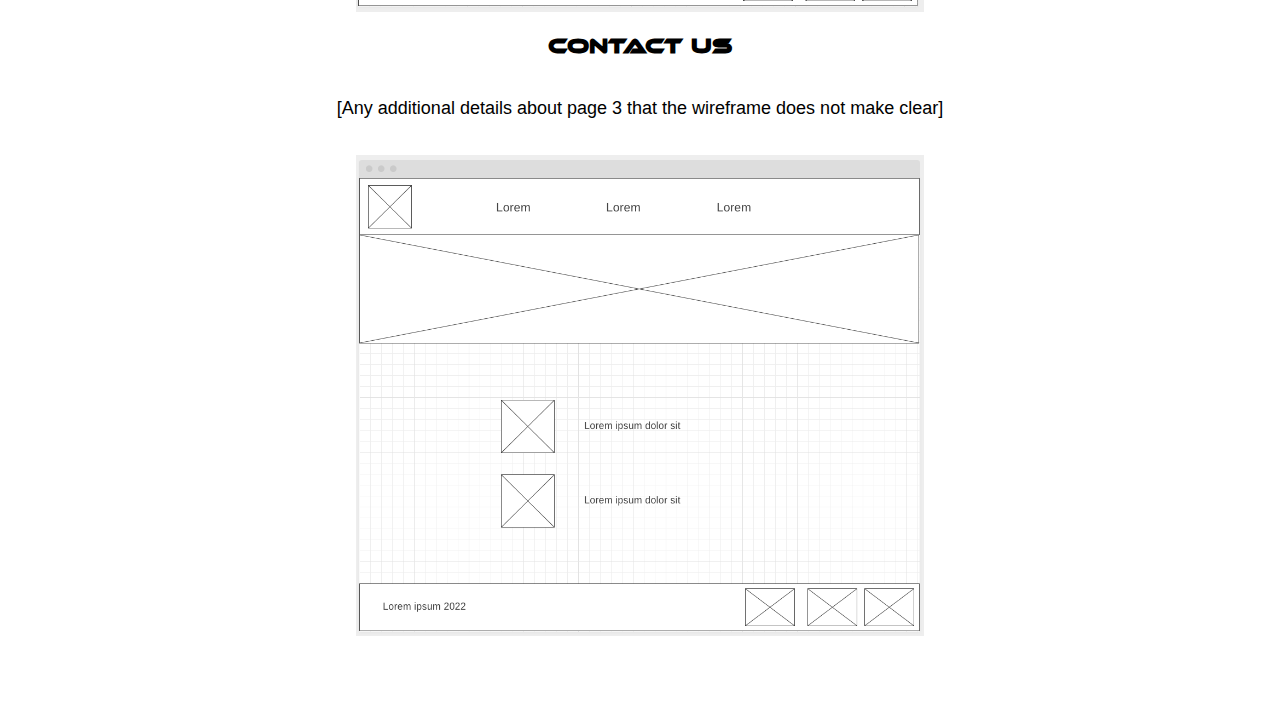
<file: saisgaming/site-plan.html>
<!DOCTYPE html>
<html lang="en-us">
    
  <head>
    <meta charset="utf-8">
    <title>Site Plan</title>
    <link type="text/css" rel="stylesheet" href="styles/site-plan.css">
  </head>

  <body>
    <header>
      <h1>Sais Gaming Site Plan</h1>
      <h2>Braxton Medeiros</h2>
      <h2>WDD 130-01</h2>
      <!-- In the header above, add the name or your site, your name and class number. For example if you are in section 3 you would put WDD 130.03 -->
    </header>
    <main>

      <!-- ------------------------Steps 2-3------------------------------ -->
      <hr>
      <h2>Overview</h2>
      <h3>Purpose</h3>
      <p>My idea is quite simple. My friends and I started a gaming community called Sais Gaming. I want to create a website explaining what we are all about! On the website, there will be an explanation of what Sais even means, a link to our discord, games we like to play, and so much more! We want to create a community where gamers can come together and make friends while having fun! But what does it mean to be a gamer? Come visit my website and find out!</p>  <!-- change this -->


      <h3>Audience</h3>
      <p>I am hoping to reach gamers looking for a gaming community. We are looking to build a legacy! If you are interested in making friends, having a good time, and an all around great communtiy, you have found the place. Here in Sais Gaming we try our best to welcome everyone!</p>  <!-- change this -->

      <hr>
      <h2>Branding</h2>
      <h3>Website Logo</h3>
      <!-- Replace this with some sort of logo for your site.  A logo can be as simple as the name of your site in a nice font :) -->
      <img src="images/saislogo.png" alt="Sais Logo">
      <hr>
      <h2>
        Style Guide
      </h2>

      <!-- ------------------------Steps 4-8------------------------------ -->

      <h3>
        Color Palette
      </h3>
      <!--  The colors you choose for a website are one of the most important decisions you will make. Follow the instructions on the activity in iLearn then return and replace the color codes below with the hex color codes (the 6 digit numbers that show at the bottom of each color) for the colors you have chosen below.  You should have at least 2 colors but do not have to fill in all 4 if you do not need them.  -->

      <!-- Copy and paste the URL to your finished palette below Make sure to paste it into both spots -->
      Palette URL: <a href="https://coolors.co/c02228-ded725-18519e-32b34a" target="_blank">https://coolors.co/c02228-ded725-18519e-32b34a</a>


      <table class="colors">
        <tr><th>Primary</th><th>Secondary</th><th>Accent 1</th><th>Accent 2</th></tr>
        <!-- Replace the numbers in the boxes below with your hex color codes. Then switch to the site-plan.css file and change your colors there as well. -->
        <tr><td class="primary">#C02228</td><td class="secondary">#ded725</td><td class="accent1">#18519e</td><td class="accent2">#32b34a</td></tr>
      </table>

      <!-- ------------------------Step 9------------------------------ -->

      <h3>
        Typography
      </h3>
      <!-- Choose a font for your paragraphs (body copy) and headlines. What font(s) have you chosen? Why did you choose what you did?  Make sure to review the list of web safe fonts at W3Schools.org as a starting point.  Think also about which of your colors above you might use for background and font colors. -->

      <h4>
        Heading Font: Ethnocentric  <!-- change this -->
      </h4>
      <h4>
        Paragraph Font: Lato  <!-- change this -->
      </h4>
      <h3>
        Normal paragraph example
      </h3>
      <p>
        Lorem ipsum dolor sit amet, consectetur adipiscing elit, sed do eiusmod tempor incididunt ut labore et dolore magna aliqua. Ut enim ad minim veniam, quis nostrud exercitation ullamco laboris nisi ut aliquip ex ea commodo consequat. Duis aute irure dolor in reprehenderit in voluptate velit esse cillum dolore eu fugiat nulla pariatur. Excepteur sint occaecat cupidatat non proident, sunt in culpa qui officia deserunt mollit anim id est laborum.
      </p>
      <h3>
        Colored paragraph example
      </h3>
      <p class="colored">
        Lorem ipsum dolor sit amet, consectetur adipiscing elit, sed do eiusmod tempor incididunt ut labore et dolore magna aliqua. Ut enim ad minim veniam, quis nostrud exercitation ullamco laboris nisi ut aliquip ex ea commodo consequat. 
      </p>

      <!-- ------------------------Step 10------------------------------ -->

      <h3>
        Navigation
      </h3>
      <!-- Think about how you want your navigation bar to look. In the site-plan.css file change the colors to your colors to get the look you desire. --> 
      <nav>
        <a href="#">Home</a>
        <a href="#">Page2</a>
        <a href="#">Page3</a>
      </nav>
      <hr>
      <h2>
        Site Map
      </h2>
      <div class="sitemap">
        <div class="sm-home">
          Home
        </div>
        <div class="sm-page2">
          [Page2] <!-- change this -->
        </div>
        <div class="sm-page3">
          [Page3]  <!-- change this -->
        </div>

        <div class="top">
          &nbsp;
        </div>
        <div class="left">
          &nbsp;
        </div>
        <div class="right">
          &nbsp;
        </div>

      </div>

      <!-- --------Content Section -------------- -->
      <hr>
      <h2>
        Content
      </h2>
      <h3>Home page</h3>
      <p>
        What does “Sais” mean? It comes from the language of Pohnpeian. Pohnpei is an island in Micronesia, in the South Pacific. It means “classy” or something you really like. One of my really good friends served a mission for the Church of Jesus Christ of Latter-Day Saints there. So we adopted it. Fun fact, in Black Ops 3 zombies, there is a wonder weapon called “Skull of Nan Sapwe”. That is Pohnpeian for “Skull of the Land”.</p> 
        
        <p>How can you join our community? Well we have a discord that you can join! We currently have 300+ members in that discord. There you can find people to play with, our minecraft server we have, artwork for sais gaming and so much more!</p>

        <p>Sais gaming was started by a group of friends in discord. It has turned into so much more! We have met a ton of cool people through this community and hope to expand more!

      </p>
      <p>Images for the Home page</p>
        <img src="images/Pohnpei.png" alt="Pohnpei" height="200px" width="auto">
        <img src="images/Sais_ColorPallete.png" alt="Sais">

      </ul>
      <h3>Content Creators</h3>
      <p>
        Content creators with Sais. LokiOakenshield consistently uploads For Honor content to YouTube. He also has a second channel where he uploads whatever gameplay he wants. Show him some support on his social media! Boomz streams mainly Rocket League on Twitch! He is very entertaining and always aims to put on a show. Show him some support on his social media!
      </p>
      <p>Images for the Page 2</p>
        <img src="images/Loki_Logo.png" alt="Loki Logo" height="200px" width="auto">
        <img src="images/Boomz_logo.png" alt="Boomz">

      </ul>
      <h3>Games</h3>
      <p>
        What games do we play? We have all sorts of different gamers in our community. Right now we have a minecraft server that is pretty popular in the community. We play a lot of popular multiplayer games such as League of Legends, Valorant, Rocket League, Apex Legends, and so much more.
        
        Rocket League is one of the main games we play here. We have all sorts of ranks in this server. It ranges from Gold-Grand Champ. With this variety you are sure to find some friends the same rank as you to play with!
      </p>
      <p>Images for the Page 3</p>
        <img src="images/minecraft.jpeg" alt="Minecraft img">
        <img src="images/Rocket_League.jpeg" alt="Rocket League">

      </ul>
      <hr>
      <h2>
        Wireframes
      </h2>
      <p>
        Create three wireframes for your site. One for each page and list them here</p>

      <h3>Home</h3>
      <p>         
        [Any additional details about home that the wireframe does not make clear]
      </p>
      <img src="images/Home_Wireframe.png" alt="home page wireframe" width="50%">

      <h3>Content Creators</h3>
      <p>         
        [Any additional details about page 2 that the wireframe does not make clear]
      </p>
      <img src="images/Content_Creators.png" alt="Content Creators wireframe" width="50%">

      <h3>Contact Us</h3>
      <p>         
        [Any additional details about page 3 that the wireframe does not make clear]
      </p>
      <img src="images/Contact_Us.png" alt="Contact Us wireframe" width="50%">
    </main>
  </body>

</html>
</file>
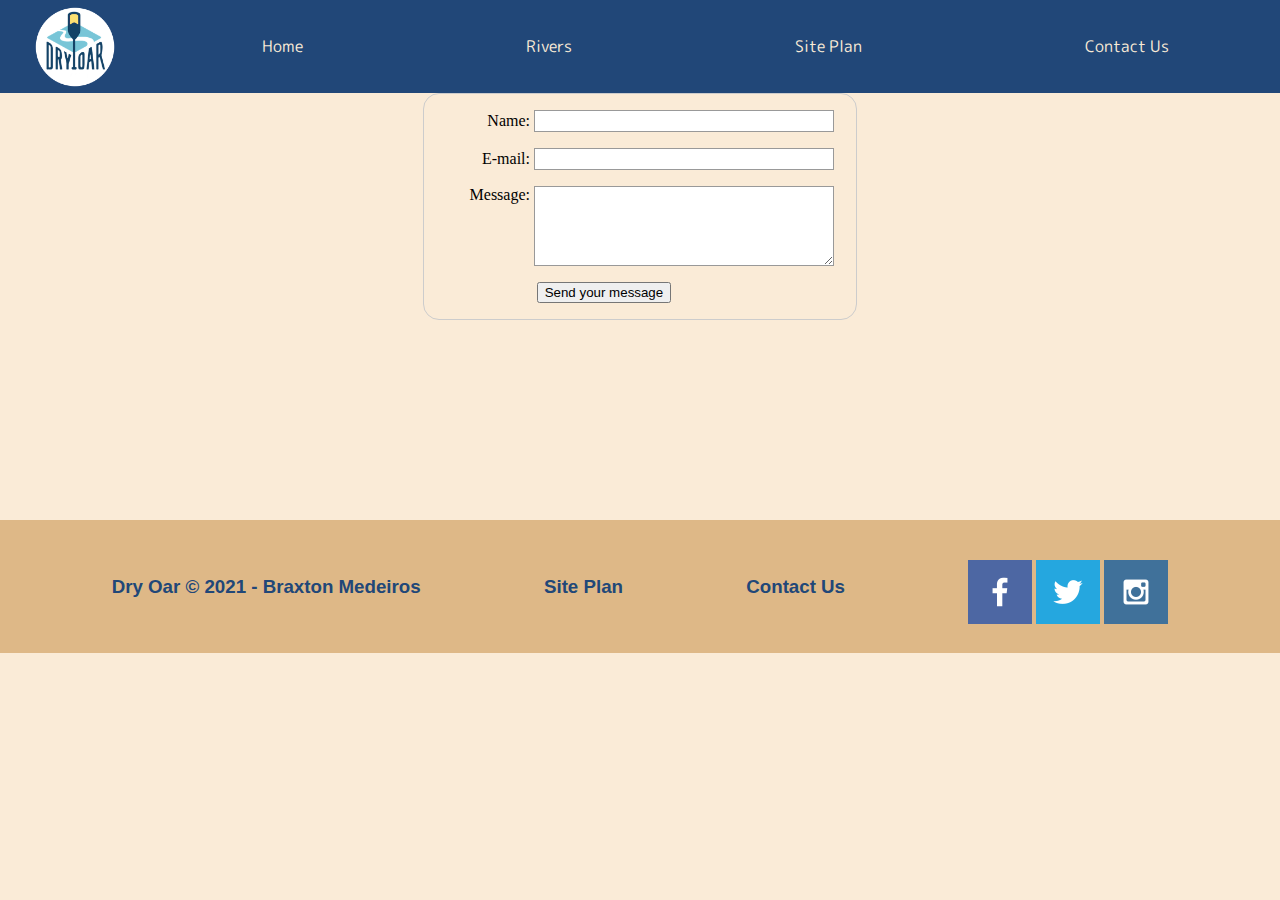
<file: wwr/contactus.html>
<!DOCTYPE html>
<html lang="en">
<head>
    <meta charset="UTF-8">
    <meta http-equiv="X-UA-Compatible" content="IE=edge">
    <meta name="viewport" content="width=device-width, initial-scale=1.0">
    <title>Whitewater Rafting | Dry Oar Boating | Home</title>
    <link rel="stylesheet" href="styles/style.css">
    <style>
        form {
        /* Center the form on the page */
        margin: 0 auto;
        width: 400px;
        /* Form outline */
        padding: 1em;
        border: 1px solid #CCC;
        border-radius: 1em;
        }

        ul {
        list-style: none;
        padding: 0;
        margin: 0;
        }

        form li + li {
        margin-top: 1em;
        }

        label {
        /* Uniform size & alignment */
        display: inline-block;
        width: 90px;
        text-align: right;
        }

        input,
        textarea {
        /* To make sure that all text fields have the same font settings
            By default, textareas have a monospace font */
        font: 1em sans-serif;

        /* Uniform text field size */
        width: 300px;
        box-sizing: border-box;

        /* Match form field borders */
        border: 1px solid #999;
        }

        input:focus,
        textarea:focus {
        /* Additional highlight for focused elements */
        border-color: #000;
        }

        textarea {
        /* Align multiline text fields with their labels */
        vertical-align: top;

        /* Provide space to type some text */
        height: 5em;
        }

        .button {
        /* Align buttons with the text fields */
        padding-left: 90px; /* same size as the label elements */
        }

        button {
        /* This extra margin represent roughly the same space as the space
            between the labels and their text fields */
        margin-left: .5em;
        }
        #feedback {
            background-color: antiquewhite;
            position: absolute;
            top: 0;
            left: 0;
            right: 0;
            padding: .5em;
            /* make this element invisible until we are ready for it */
            display: none;       
        }
        .moveDown {
            margin-top: 3em;
        }
    </style>
</head>
<body>
    <div id="content">
    <header>
        <a id="logo_link" href="index.html">
            <img src="images/logo.png" alt="Dry Oar Logo" class="logo">
        </a>
        <nav>
            <a href="index.html">Home</a>
            <a href="rivers.html">Rivers</a>
            <a href="site-plan-rafting.html">Site Plan</a>
            <a href="contactus.html">Contact Us</a>
        </nav>
    </header>
    <main>
        <div id="feedback"></div>
        <form action="/my-handling-form-page" method="post">
            <ul>
                <li>
                  <label for="name">Name:</label>
                  <input type="text" id="name" name="user_name">
                </li>
                <li>
                  <label for="mail">E-mail:</label>
                  <input type="email" id="mail" name="user_email">
                </li>
                <li>
                  <label for="msg">Message:</label>
                  <textarea id="msg" name="user_message"></textarea>
                </li>
                <li class="button">
                    <button type="submit">Send your message</button>
                  </li>
               </ul>
        </form>
    </main>
    <footer>
        <h3>Dry Oar &copy; 2021 - Braxton Medeiros</h3>
        <h3><a href="site-plan-rafting.html">Site Plan</a></h3>
        <h3><a href="contactus.html">Contact Us</a></h3>
        <div class="social">
            <a href="https://facebook.com" target="_blank">
                <img src="images/facebook.png" alt="fb icon">
            </a>
            <a href="https://twitter.com" target="_blank">
                <img src="images/twitter.png" alt="twitter icon">
            </a>
            <a href="https://instagram.com" target="_blank">
                <img src="images/instagram.png" alt="instagram icon">
            </a>
        </div>
    </footer>
    </div>
    <script>
        // get the feedback div element so we can do something with it.
        const feedbackElement = document.getElementById('feedback');
        // get the form so we can read what was entered in it.
        const formElement = document.forms[0];
        // add a 'listener' to wait for a submission of our form. When that happens run the code below.
        formElement.addEventListener('submit', function(e) {
            // stop the form from doing the default action.
            e.preventDefault();
            // set the contents of our feedback element to a message letting the user know the form was submitted successfully. Notice that we pull the name that was entered in the form to personalize the message!
            feedbackElement.innerHTML = 'Hello '+ formElement.user_name.value +'! Thank you for your message. We will get back with you as soon as possible!';
            // make the feedback element visible.
            feedbackElement.style.display = "block";
            // add a class to move everything down so our message doesn't cover it.
            document.body.classList.toggle('moveDown');
        });
    </script>
</body>
</html>
</file>
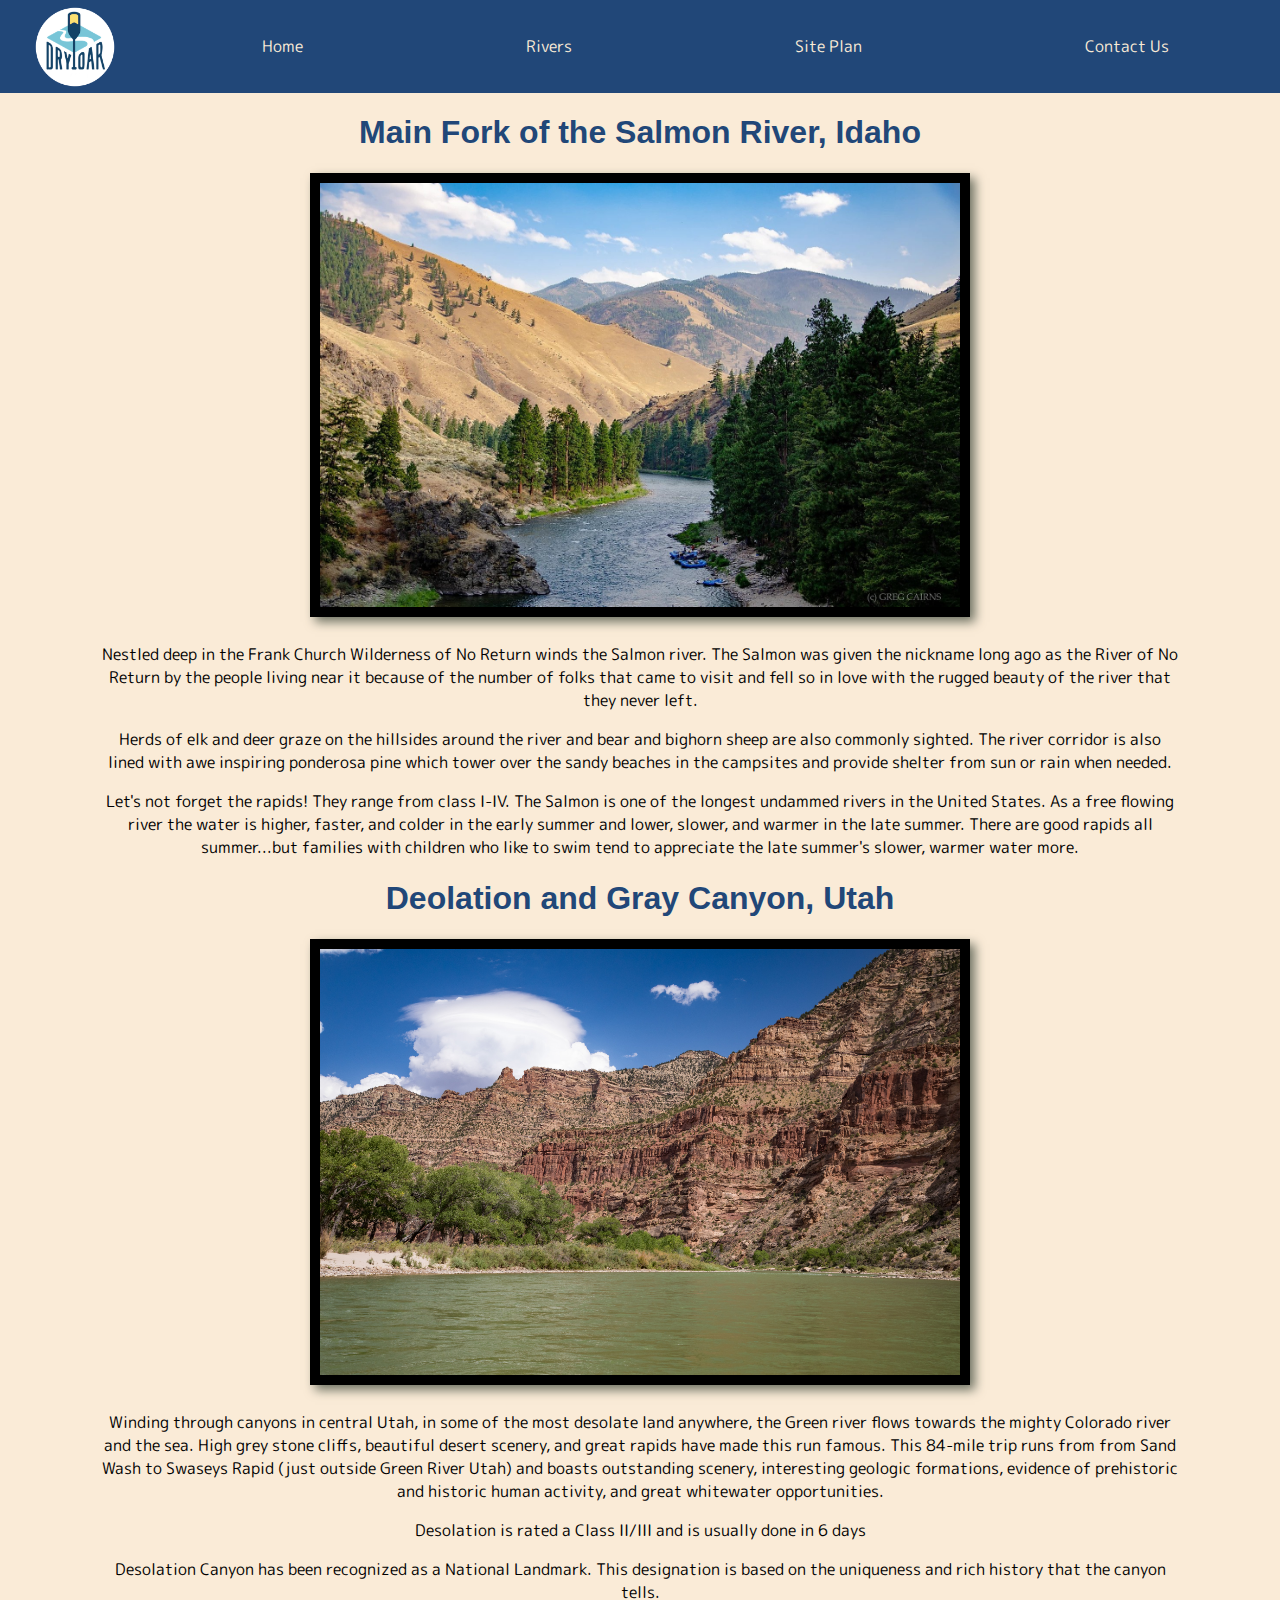
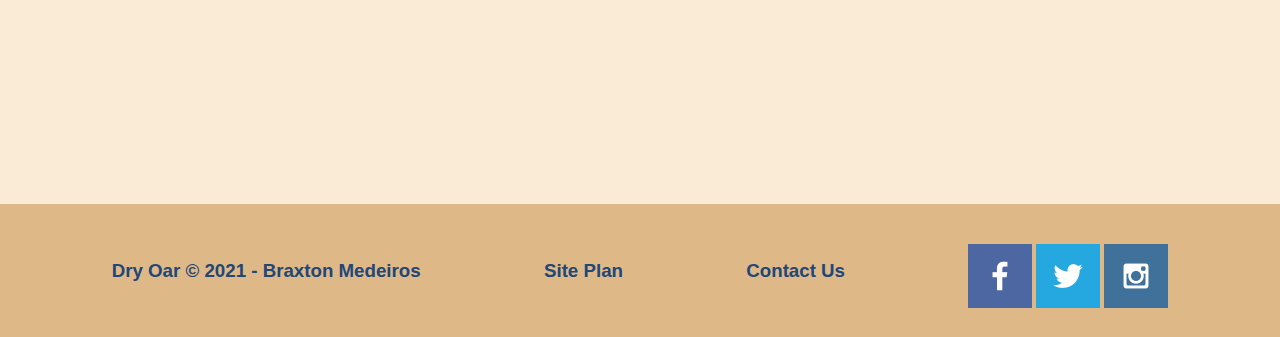
<file: wwr/rivers.html>
<!DOCTYPE html>
<html lang="en">
<head>
    <meta charset="UTF-8">
    <meta http-equiv="X-UA-Compatible" content="IE=edge">
    <meta name="viewport" content="width=device-width, initial-scale=1.0">
    <title>Whitewater Rafting | Dry Oar Boating | Rivers Page</title>
    <link rel="stylesheet" href="styles/style.css">
</head>
<body>
    <div id="content">
    <header>
        <a id="logo_link" href="index.html">
            <img src="images/logo.png" alt="Dry Oar Logo" class="logo">
        </a>
        <nav>
            <a href="index.html">Home</a>
            <a href="rivers.html">Rivers</a>
            <a href="site-plan-rafting.html">Site Plan</a>
            <a href="contactus.html">Contact Us</a>
        </nav>
    </header>
    <h1 class="subpage-title">Main Fork of the Salmon River, Idaho</h1>
    <img src="images/Salmon_River.jpeg" alt="Salmon_River" id="Salmon">
    <div id="Salmon-p">
        <p>Nestled deep in the Frank Church Wilderness of No Return winds the Salmon river. The Salmon was given the nickname long ago as the River of No Return by the people living near it because of the number of folks that came to visit and fell so in love with the rugged beauty of the river that they never left.</p>

        <p>Herds of elk and deer graze on the hillsides around the river and bear and bighorn sheep are also commonly sighted. The river corridor is also lined with awe inspiring ponderosa pine which tower over the sandy beaches in the campsites and provide shelter from sun or rain when needed.</p>
        
        <p>Let's not forget the rapids! They range from class I-IV. The Salmon is one of the longest undammed rivers in the United States. As a free flowing river the water is higher, faster, and colder in the early summer and lower, slower, and warmer in the late summer. There are good rapids all summer...but families with children who like to swim tend to appreciate the late summer's slower, warmer water more.
        </p>
    </div>
        <h1 class="Gray-Canyon">Deolation and Gray Canyon, Utah</h1>
        <img src="images/View_of_Utah's_Desolation_Canyon_Area_from_the_Green_River.jpeg" alt="Desolation and Gray Canyon" id="Desolation">
        <div id="desolation-p">
            <p>Winding through canyons in central Utah, in some of the most desolate land anywhere, the Green river flows towards the mighty Colorado river and the sea. High grey stone cliffs, beautiful desert scenery, and great rapids have made this run famous. This 84-mile trip runs from from Sand Wash to Swaseys Rapid (just outside Green River Utah) and boasts outstanding scenery, interesting geologic formations, evidence of prehistoric and historic human activity, and great whitewater opportunities.</p>

            <p>Desolation is rated a Class II/III and is usually done in 6 days</p>
            
            <p>Desolation Canyon has been recognized as a National Landmark.  This designation is based on the uniqueness and rich history that the canyon tells.
            </p>
        </div>
    <footer>
        <h3>Dry Oar &copy; 2021 - Braxton Medeiros</h3>
        <h3><a href="site-plan-rafting.html">Site Plan</a></h3>
        <h3><a href="contactus.html">Contact Us</a></h3>
        <div class="social">
            <a href="https://facebook.com" target="_blank">
                <img src="images/facebook.png" alt="fb icon">
            </a>
            <a href="https://twitter.com" target="_blank">
                <img src="images/twitter.png" alt="twitter icon">
            </a>
            <a href="https://instagram.com" target="_blank">
                <img src="images/instagram.png" alt="instagram icon">
            </a>
        </div>
    </footer>
    </div>
</body>
</html>
</file>
<file: saisgaming/styles/style.css>
@import url('https://fonts.googleapis.com/css?family=IM+Fell+French+Canon+SC|Lato');
@font-face {
    font-family: 'ethnocentricregular';
    src: url('../fonts/ethnocentric_rg-webfont.woff2') format('woff2'),
         url('../fonts/ethnocentric_rg-webfont.woff') format('woff');
    font-weight: normal;
    font-style: normal;
}
#content {
    max-width: 1600px;
    margin: 0 auto;
}
#hero-Sais {
    width: 100%;
}
h1, h2, h3 {
    font-family: 'ethnocentricregular';
    color: white;
}
p {
    font-family: Lato, Arial, Helvetica, sans-serif;
    color: white;
    line-height: 2em;
}
nav a:hover {
    background-color: white;
    color: #0f0f0f;
}
body {
    background-color: #0f0f0f;
}
#homelink {
    color: #c02228;
}
#contentlink {
    color: #ded725;
}
#siteplanlink {
    color: #18519e;
}
#contactlink {
    color: #32b34a;
}
.lokilink {
    color: #ded725;
}
.boomzlink {
    color: #ded725;
}
nav a {
    font-family: 'ethnocentricregular';
    text-align: center;
    text-decoration: none;
    padding: 35px;
    color: white;
}
nav {
    display: flex;
    justify-content: space-around;
    background-color: #0f0f0f;
    height: 100%;
}
.logo {
    max-width: 89.5px;
    /* height: 100%; */
    display: table;
    float: left;
}
h1, h2 {
    text-align: center;
    padding: 50px 0px 120px 0px;
}
#img_pohn {
    width: 350px;
    margin: 0 auto;
    display: block;
}
#saisp {
    text-align: center;
    padding: 10px 100px 0 100px;
    line-height: 2em;
}
footer {
    margin-top: 200px;
    padding: 25px 50px;
    display: flex;
    justify-content: space-around;
    align-items: center;
    background-color: #0f0f0f; 
}
footer h3 {
    color: white;
    font-size: 75%;
}
footer a {
    color: white;
    text-decoration: none;
}
#discord {
    width: 64px;
    height: 64px;
}
li {
    color: white;
}
/* The flip card container - set the width and height to whatever you want. We have added the border property to demonstrate that the flip itself goes out of the box on hover (remove perspective if you don't want the 3D effect */
.flip-card {
    margin: 0 auto;
    background-color: transparent;
    width: 500px;
    height: 500px;
    border: 1px solid #0f0f0f;
    perspective: 1000px; /* Remove this if you don't want the 3D effect */
  }
  
  /* This container is needed to position the front and back side */
  .flip-card-inner {
    position: relative;
    width: 100%;
    height: 100%;
    text-align: center;
    transition: transform 0.8s;
    transform-style: preserve-3d;
  }
  
  /* Do an horizontal flip when you move the mouse over the flip box container */
  .flip-card:hover .flip-card-inner {
    transform: rotateY(180deg);
  }
  
  /* Position the front and back side */
  .flip-card-front, .flip-card-back {
    position: absolute;
    width: 100%;
    height: 100%;
    -webkit-backface-visibility: hidden; /* Safari */
    backface-visibility: hidden;
  }
  
  /* Style the front side (fallback if image is missing) */
  .flip-card-front {
    background-color: #0f0f0f;
    color: black;
  }
  
  /* Style the back side */
  .flip-card-back {
    background-color: #0f0f0f;
    color: white;
    transform: rotateY(180deg);
  }
  .img {
      width: 100%;
      border-radius: 50%;
      background-color: #0f0f0f;
  }
* {
    margin: 0;
    padding: 0;
    box-sizing: border-box;
}
.slider {
    position: relative;
    width: 200px;
    height: 200px;
    transform-style: preserve-3d;
    animation: rotate 30s linear infinite;
    margin: 0 auto;
    padding-bottom: 150px;
}
@keyframes rotate {
    0% {
        transform: perspective(1000px) rotateY(0deg);
    }

    100% {
        transform: perspective(1000px) rotateY(360deg);
    }
}

.slider span {
    position: absolute;
    top: 0;
    left: 0;
    width: 100%;
    height: 100%;
    transform-origin: center;
    transform-style: preserve-3d;
    transform: rotateY(calc(var(--i)*45deg)) translateZ(350px);
}
.slider span img {
    position: absolute;
    top: 0;
    left: 0;
    width: 100%;
    height: 100%;
    border-radius: 100px;
    object-fit: cover;
    transition: 2s;
}
.slider span:hover img {
    transform: translateY(-50px) scale(1.2);
}
input {
    height: 40px;
}
button {
    padding: 15px;
}
form ul {
    text-align: center;
}
@media screen and (max-width: 900px) {
    nav, footer {
        flex-direction: column;
    }
    footer {
        margin-top: 25px;
    }
    footer h3 {
        padding: 5px;
    }
}
</file>
<file: wwr/styles/style.css>
@import url('https://fonts.googleapis.com/css2?family=M+PLUS+Rounded+1c&family=Permanent+Marker&display=swap');
#content {
    max-width: 1600px;
    margin: 0 auto;
}
nav a {
    text-align: center;
    text-decoration: none;
    color: antiquewhite;
    padding: 35px;
    font-family: "M PLUS Rounded 1c", Georgia, 'Times New Roman', Times, serif;
}
#hero-msg h1, #hero-msg h4 {
    text-align: center;
    color: white
}
.button-box {
    text-align: center;
}
main section {
    text-align: center;
}
#background {
    height: 725px;
    background-color: aliceblue 
}
body {
    margin: 0;
    padding: 0;
    background-color: antiquewhite
}
header {
    background-color: #214778
}
.book, .join {
    background-color: burlywood;
    text-decoration: none;
    border-radius: 5px;
}
.book:hover, .join:hover {
    color: burlywood;
    background-color: #214778
}
.msg {
    padding: 35px;
    line-height: 1.5em;
    background-color: burlywood
}
footer {
    margin-top: 200px;
    padding: 25px 50px;
    display: flex;
    justify-content: space-around;
    align-items: center;
    background-color: burlywood 
}
.logo {
    width: 80px;
}
.icon {
    width: 80px;
    padding-top: 10px;
}
#hero-img {
    width: 100%;
}
footer a {
    text-decoration: none;
    color: #214778;
}
.msg h2 {
    color: #214778;
}
.msg p {
    color: #214778;
    font-size: 1em;
    padding-bottom: 15px;
}
footer h3 {
    color: #214778;
}
nav a:hover {
    background-color: antiquewhite;
    color: #214778;
}
h1, h2, h3, h4 {
    font-family: "Permanent Marker", Arial, Helvetica, sans-serif ;
}
p {
    font-family: "M PLUS Rounded 1c", Georgia, 'Times New Roman', Times, serif;
}
.home-title {
    font-size: 2em;
    margin-top: 10px;
}
.book, .join {
    font-family: "M PLUS Rounded 1c";
    font-size: 18px;
    padding: 15px 30px;
    margin-top: 50px;
    border-radius: 5px;
    color: black;
}
h2 {
    margin: 0;
}
#logo_link {
    padding-top: 5px;
    justify-self: center;
    align-self: center;
}
footer .social img {
    padding-top: 15px;
}
.river-card, .camping-card, .rapids-card {
    margin: 200px 0;
}
.card-img {
    border: 10px solid black;
    transition: transform .5s;
    box-shadow: 5px 5px 10px #6f7364;
}
.card-img:hover {
    opacity: .6;
    transform: scale(1.1);
}
main section img {
    box-sizing: border-box;
}
header {
    display: grid;
    grid-template-columns: 150px auto;
}
nav {
    display: flex;
    justify-content: space-around;
}
#hero {
    display: grid;
    grid-template-columns: 1fr 3fr 1fr;
    margin-top: -100px;
}
#hero-box {
    grid-column: 1/4;
    grid-row: 1/3;
    z-index: -1;
}
#hero-msg {
    grid-column: 2/3;
    grid-row: 1/2;
    margin-top: 100px;
}
#hero-msg h4 {
    color: white;
}
.home-grid {
    display: grid;
    grid-template-columns: 1fr 1fr 1fr 1fr 1fr 1fr 1fr 1fr 1fr 1fr;
}
.card-img, .mountains {
    width: 100%;
}
.river-card {
    grid-column: 2/4;
    grid-row: 2/3;
}
.camping-card {
    grid-column: 5/7;
    grid-row: 2/3;
}
.rapids-card {
    grid-column: 8/10;
    grid-row: 2/3;
}
#background {
    grid-column: 1/11;
    grid-row: 4/9;
}
.mountains {
    grid-column: 2/7;
    grid-row: 5/8;
    box-shadow: 5px 5px 10px #6f7364;
}
.msg {
    grid-column: 6/10;
    grid-row: 6/7;
    box-shadow: 5px 5px 10px #6f7364;
}
@media screen and (max-width: 900px) {
    #hero, .home-grid {
        display: block;
        height: auto;
    }
    nav, footer {
        flex-direction: column;
    }
    nav a {
        display: block;
        padding: 15px;
    }
    #hero {
        margin-top: 0;
    }
    #hero-msg {
        margin-top: 0;
    }
    #hero-msg h4 {
        display: none;
    }
    .home-title {
        font-size: 25px;
        
    }
    #hero-msg h1 {
        color: #214778;
    }
    .river-card, .camping-card, .rapids-card { 
        margin: 50px auto;
        width: 60%;
    }
    #background {
        display: none;
    }
    .mountains, .msg {
        width: 80%;
        display: block;
        margin: 0 auto;
    }
    footer {
        margin-top: 25px;
    }
}
.subpage-title {
    text-align: center;
    color: #214778;
}
.Gray-Canyon {
    text-align: center;
    color: #214778;
}
#Salmon {
    width: 50%;
    margin: 0 auto;
    display: block;
    border: 10px solid black;
    transition: transform .5s;
    box-shadow: 5px 5px 10px #6f7364;
}
#Desolation {
    width: 50%;
    margin: 0 auto;
    display: block;
    border: 10px solid black;
    transition: transform .5s;
    box-shadow: 5px 5px 10px #6f7364;
}
#Salmon-p {
    text-align: center;
    padding: 10px 100px 0 100px;
}

#desolation-p {
    text-align: center;
    padding: 10px 100px 0 100px;
}
</file>
<file: positionstyles.css>
/* CSS - Name: "positionstyles.css" */
/* Activity 1 styles */
.content1 {
  /* This is the parent of the activity 1 boxes. */
display: grid;
grid-template-columns: 1fr 1fr;
grid-gap: 20px;
justify-items: center;
}
.red1 { 
  width: 100%; 
  height: 100px; 
  background-color: red; 
  grid-column: 1/3;
} 
.green1 {
  width: 200px; 
  height: 200px; 
  background-color: green; 

} 
.yellow1 {
  width: 200px; 
  height: 200px; 
  background-color: gold; 
} 
.blue1 {
  width: 100%; 
  height: 100px; 
  background-color: blue;
  grid-column: 1/3; 
} 
/* Activity 2 styles */ 
.content2 {
  /* This is the parent of the activity 2 boxes. */
  display: grid;
  grid-template-columns: 50px 50px 50px 50px 50px;
}
.red2 {
  width: 100px; 
  height: 100px; 
  background-color: red;
  grid-column: 1/3;
  grid-row: 1/3; 
} 
.green2 { 
  width: 100px; 
  height: 100px; 
  background-color: green;
  grid-column: 2/4;
  grid-row: 2/4; 
} 
.yellow2 {
  width: 100px; 
  height: 100px; 
  background-color: gold;
  grid-column: 3/5;
  grid-row: 3/5; 
} 
.blue2 {
  width: 100px; 
  height: 100px; 
  background-color: blue;
  grid-column: 4/6;
  grid-row: 4/6; 
} 
/* Activity 3 styles */ 
.content3 {
  /* This is the parent of the activity 3 boxes. */
  display: grid;
  grid-template-columns: 1fr 1fr;
  grid-column-gap: 10%;
}
.red3 {
  width: 100%; 
  height: 100px; 
  background-color: red;
  grid-column: 1/3; 
} 
.green3 {
  width: 100%; 
  height: 200px; 
  background-color: green;
  grid-column: 1/2;
} 
.yellow3 {
  width: 100%; 
  height: 200px; 
  background-color: gold;
  grid-column: 2/3; 
} 
.blue3 {
  width: 100%;
  height: 100px; 
  background-color: blue;
  grid-column: 1/3; 
} 
/* Activity 4 styles */ 
.content4 {
  /* This is the parent of the activity 4 boxes. */
  height: 400px;
  display: grid;
  grid-template-columns: 1fr 1fr;
}
.red4 {
  width: 100%; 
  height: 100%; 
  background-color: red;
  grid-column: 1/2;
  grid-row: 1/4; 
} 
.green4 {
  width: 100%; 
  height: 100%; 
  background-color: green;
  grid-column: 2/3; 
} 
.yellow4 {
  width: 100%; 
  height: 100%; 
  background-color: gold;
  grid-column: 2/3; 
} 
.blue4 {
  width: 100%; 
  height: 100%; 
  background-color: blue;
  grid-column: 2/3; 
} 
/* Activity 5 styles */ 
.content5 {
  /* This is the parent of the activity 5 boxes. */
  height: 400px;
}
.red5 { 
  width: 100%; 
  height: 100px; 
  background-color: red; 
} 
.green5 { 
  width: 120px; 
  height: 120px; 
  background-color: green; 
  float: left;
} 
.yellow5 {
  width: 100%; 
  height: 200px; 
  background-color: gold; 

} 
.blue5 {
  width: 100%; 
  height: 100px; 
  background-color: blue; 
} 
/* Activity 6 styles */ 
.content6 {
  /* This is the parent of the activity 6 boxes. */
  display: grid;
  grid-template-columns: 50px 50px 50px 50px 50px 50px;
}
.red6 {
  width: 200px; 
  height: 100px; 
  background-color: red;
  grid-column: 1/5;
  grid-row: 1/3;
  z-index: -1; 
} 
.green6 {
  width: 100px; 
  height: 100px; 
  background-color: green;
  grid-column: 1/3;
  grid-row: 5/7; 
} 
.yellow6 {
  width: 100px; 
  height: 200px; 
  background-color: gold;
  grid-column: 5/7;
  grid-row: 3/7; 
} 
.blue6 {
  width: 200px; 
  height: 200px; 
  background-color: blue;
  grid-column: 2/6;
  grid-row: 2/6;
  z-index: -1; 
} 


/* Do not make any changes below here */
.activity {
  width: 70%; 
  margin: 20px auto; 
  font-family: Arial, sans-serif; 
  border: 1px solid black; 
  padding: 10px; 
  clear:both; 
  overflow: auto;
} 

.hint {
  border: 1px solid grey;
  background: #e0e0e0;
  padding: .5em;
  position: relative;
  margin: 1em 0;
}
.hint h3 {
  margin: 0;
}
.hint:hover {
  background: #d0d0d0;
}
.hint > div {
  display: none;
}

.hint input[type=checkbox] {
  position: absolute;
  width: 100%;
  height: 100%;
  opacity: 0;
  z-index: 1;
  cursor: pointer;
}

.hint input[type=checkbox]:checked ~ div {
  display: block;
}

.hint i {
  position: absolute;
  transform: translate(-6px, 0);
  margin-top: 16px;
  right: 10px;
  top: -3px;
}
.hint i:before, .hint i:after {
  content: "";
  position: absolute;
  background-color: black;
  width: 3px;
  height: 9px;
}
.hint i:before {
  transform: translate(2px, 0) rotate(45deg);
}
.hint i:after {
  transform: translate(-2px, 0) rotate(-45deg);
}

.hint input[type=checkbox]:checked ~ i:before {
  transform: translate(-2px, 0) rotate(45deg);
}
.hint input[type=checkbox]:checked ~ i:after {
  transform: translate(2px, 0) rotate(-45deg);
}
.hint a {
  position: relative;
  z-index: 1;
}
</file>
<file: saisgaming/styles/site-plan.css>
/*! Generated by Font Squirrel (https://www.fontsquirrel.com) on February 17, 2022 */



@font-face {
    font-family: 'ethnocentricregular';
    src: url('../fonts/ethnocentric_rg-webfont.woff2') format('woff2'),
         url('../fonts/ethnocentric_rg-webfont.woff') format('woff');
    font-weight: normal;
    font-style: normal;

}
/* if you are using any Google fonts change the font names below to your fonts. 
Any spaces in your font name should be replaced with a +. 
Fonts are separated by a | */
@import url('https://fonts.googleapis.com/css?family=IM+Fell+French+Canon+SC|Lato');

:root {
  /* change the values below to your colors from your palette */
  --primary-color: #C02228;
  --secondary-color: #ded725;
  --accent1-color: #18519e;
  --accent2-color: #32b34a;

  /* change the values below to your chosen font(s) */
  --heading-font: "ethnocentricregular";
  --paragraph-font: Lato, Helvetica, sans-serif;

  /* these colors below should be chosen from among your palette colors above */
  --headline-color-on-white: black;  /* headlines on a white background */ 
  --headline-color-on-color: white; /* headlines on a colored background */ 
  --paragraph-color-on-white: #C02228; /* paragraph text on a white background */ 
  --paragraph-color-on-color: white; /* paragraph text on a colored background */ 
  --paragraph-background-color: black  ;
  --nav-link-color: #18519e;
  --nav-background-color: #C02228;
  --nav-hover-link-color: #ded725;
  --nav-hover-background-color: #32b34a;
}


/*  Look around below...but DON'T CHANGE ANYTHING! */

body {
  max-width: 1200px;
  margin: 0 auto;
  padding: 4em;
  font-size: 18px;
  text-align: center;
}
img {
  display: block;
  margin: 0 auto;
}
h1, h2, h3, h4, h5, h6 {
  font-family: var(--heading-font);
  color: var(--headline-color-on-white);
}
h2 {
  text-align: center;
}
hr {
  height: 3px;
  margin: 35px 0;
  background: var(--accent1-color);
}
header {
  padding: 1em;
  text-align: center;
  color: var(--paragraph-color-on-color);
  background-color: var(--paragraph-background-color);
}
header > h1, header > h2 {
  color: var(--headline-color-on-color);
}

p {
  font-family: var(--paragraph-font);
  color: var(--paragraph-color);
  padding: 1em;
}
.colors {
  width: 100%;
  min-width: 350px;
  margin: 30px auto;
  text-align: center;
}
.colors th {
  background-color: #999;
}
.colors td{
  width: 25%;
  height: 3em;
}

.primary {
  background-color: var(--primary-color);
}
.secondary {
  background-color: var(--secondary-color);
}
.accent1 {
  background-color: var(--accent1-color);
}
.accent2{
  background-color: var(--accent2-color);
}

p.colored {
  background-color: var(--paragraph-background-color);
  color: var(--paragraph-color-on-color);
}

nav {
  background-color: var(--nav-background-color);
  line-height: 3em;
  text-align: center;
  font-size: 1.2em;
}
nav  {
  list-style-type: none;
  display: flex;

}
nav a {
  padding:1em;
  min-width: 120px;
  text-decoration: none;
  padding: 10px;

}
nav a:link, nav a:visited {
  color: var(--nav-link-color);
}
nav a:hover {
  color: var(--nav-hover-link-color);
  background-color: var(--nav-hover-background-color);
}

.sitemap {
  display: grid;
  justify-content: center;

  grid-template-columns: repeat(6, 15%);
  grid-template-rows: 3em 1.5em 1.5em 3em;
  grid-template-areas: ". . home home . ."
    ". . . top . ."
    ". left left right right ."
    "page2 page2 . . page3 page3";
}
.sitemap > div {

  text-align: center;

}
.sm-home {
  grid-area: home;
  background-color: #ccc;
  line-height: 3em;
}
.sm-page2 {
  grid-area: page2;
  background-color: #ccc;
  line-height: 3em;
}
.sm-page3 {
  grid-area: page3;
  background-color: #ccc;
  line-height: 3em;
}

.top {
  grid-area: top;
  border-left: 1px solid;
}

.left {
  grid-area: left;
  border-top: 1px solid;
  border-left: 1px solid;
}

.right {
  grid-area: right;
  border-top: 1px solid;
  border-right: 1px solid;
}
</file>
